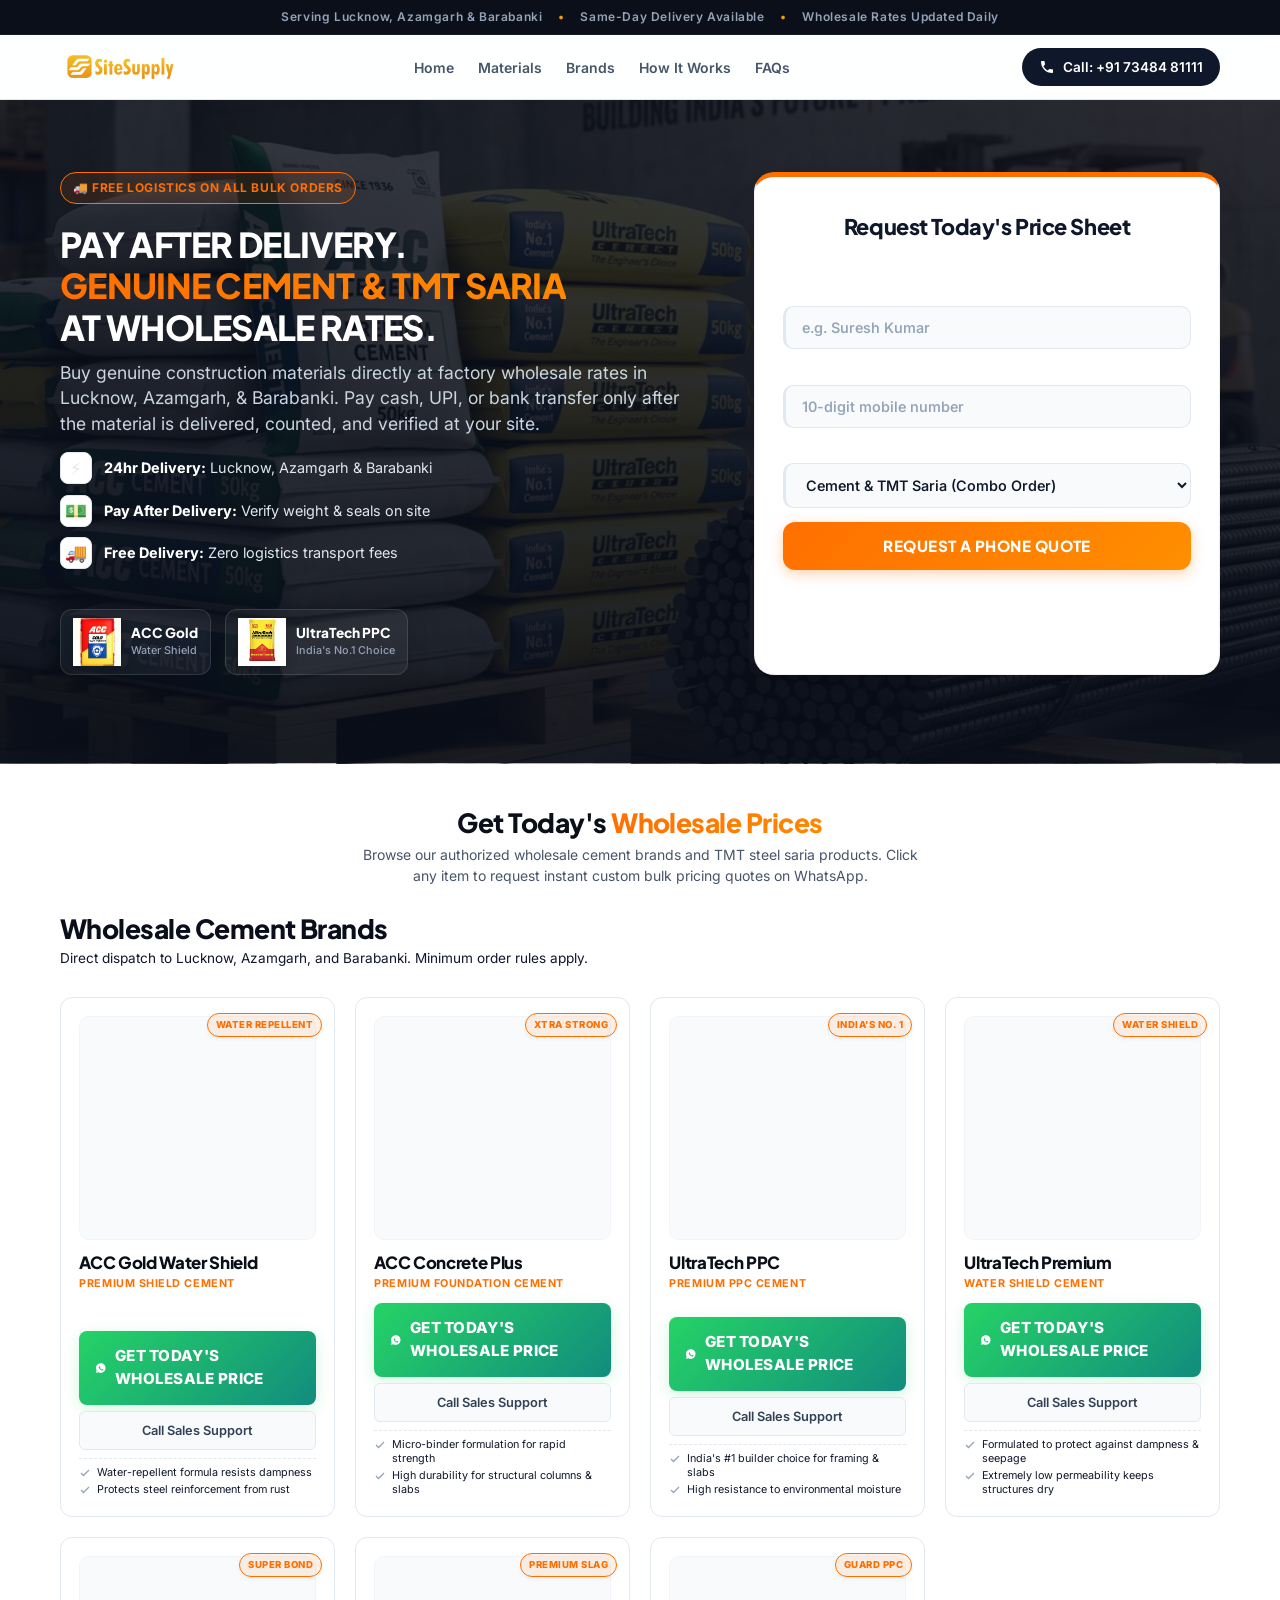
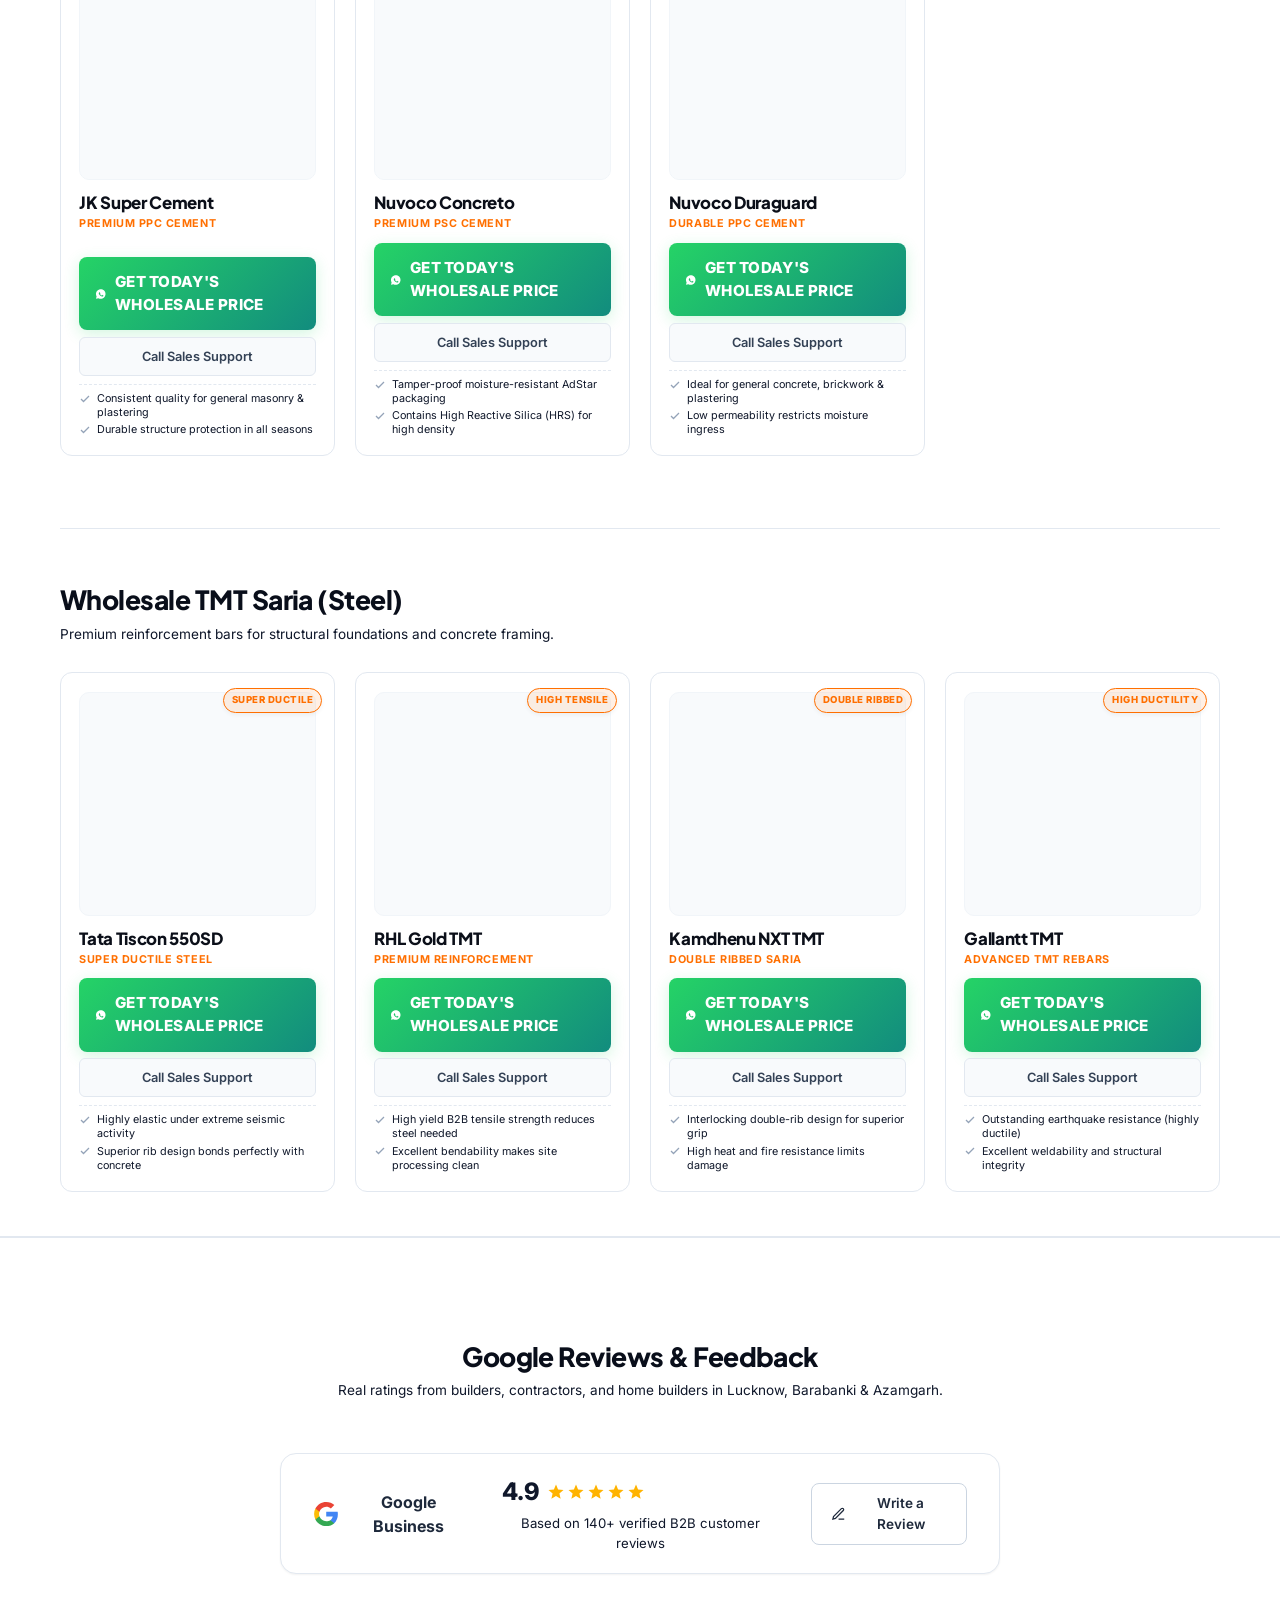
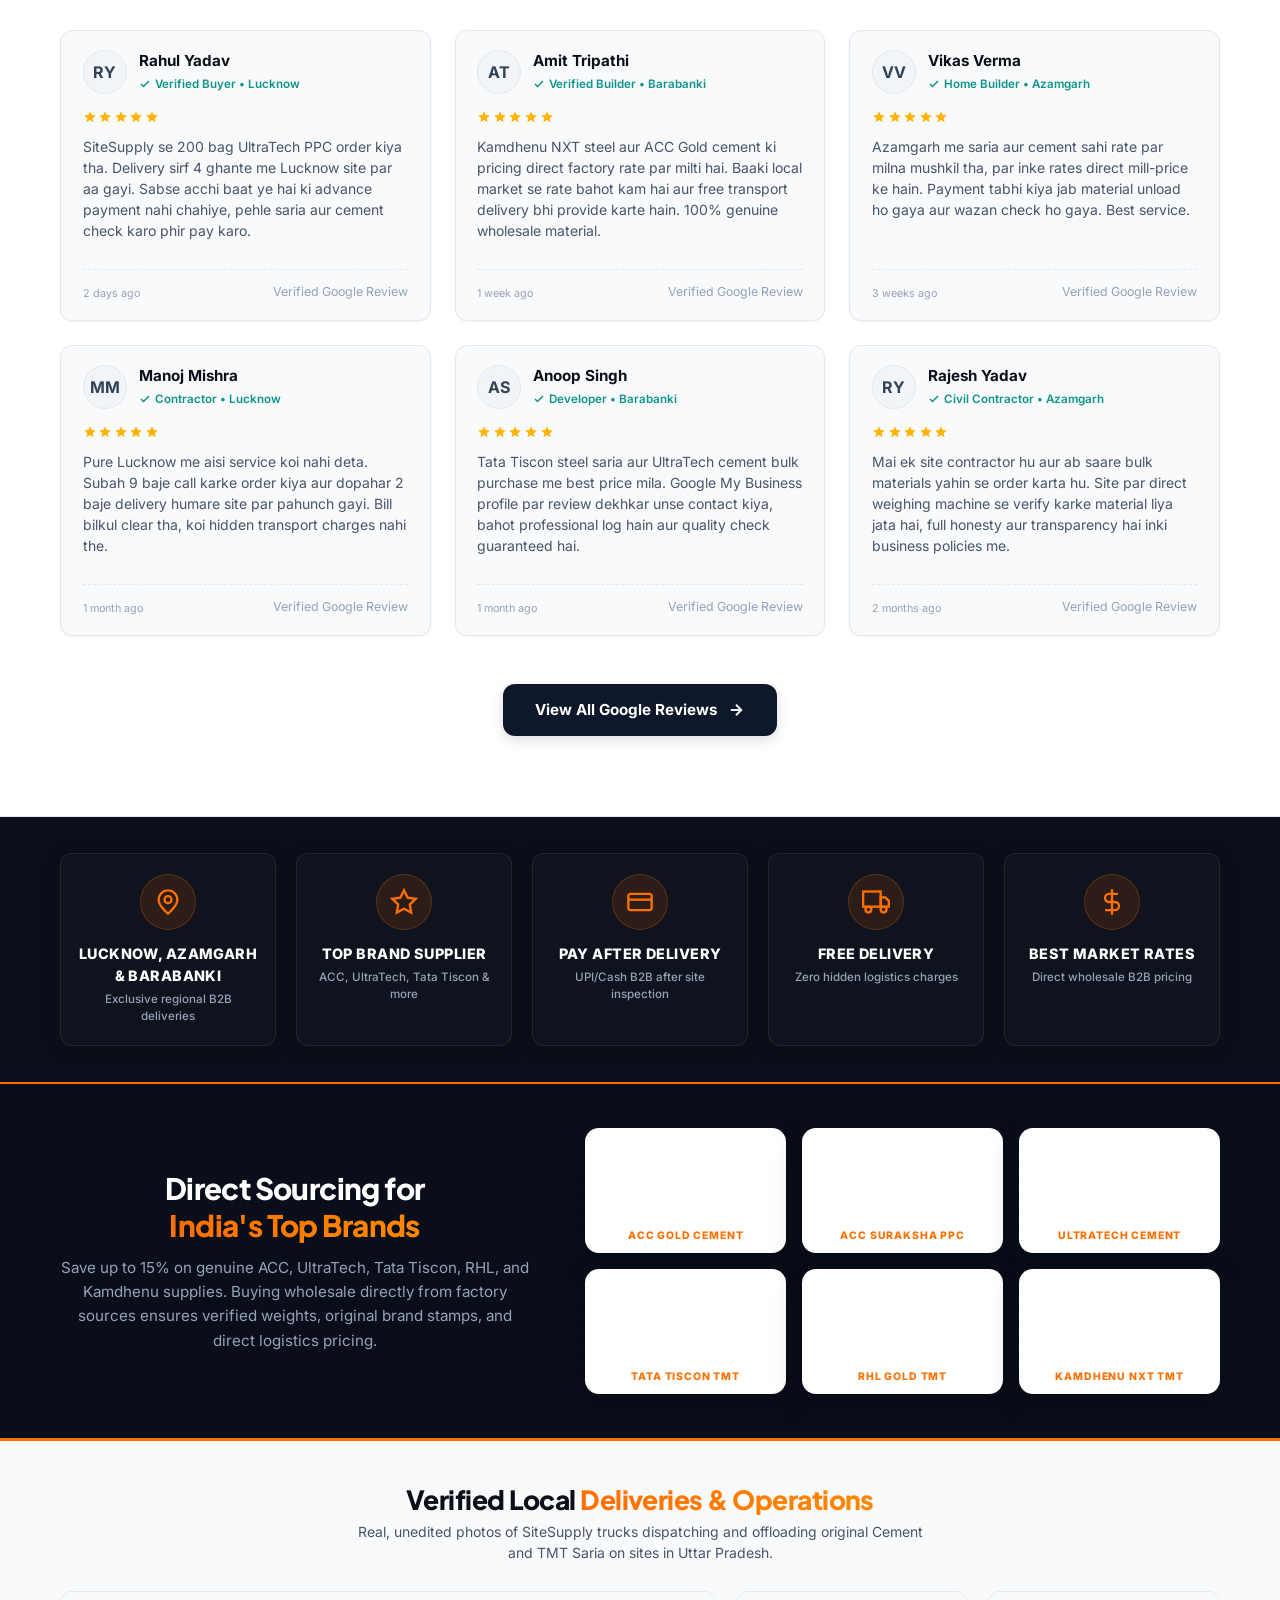
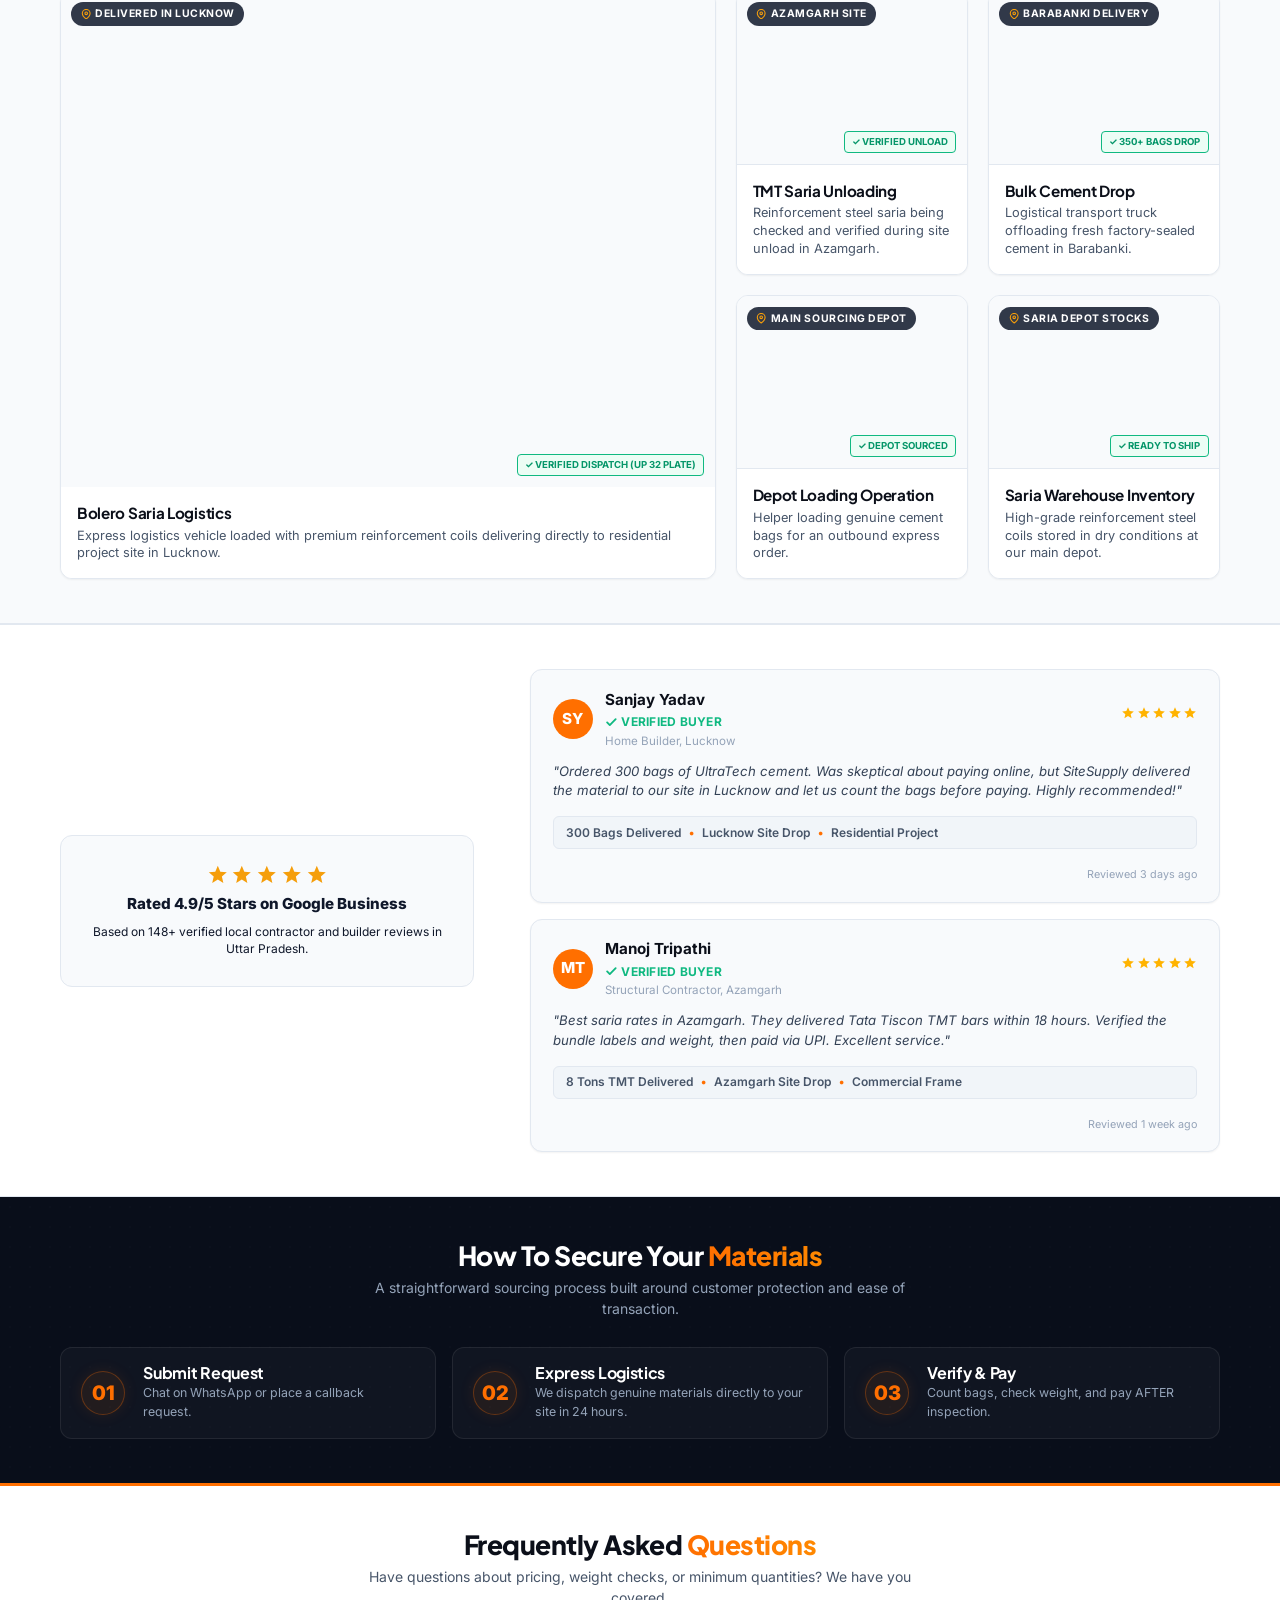
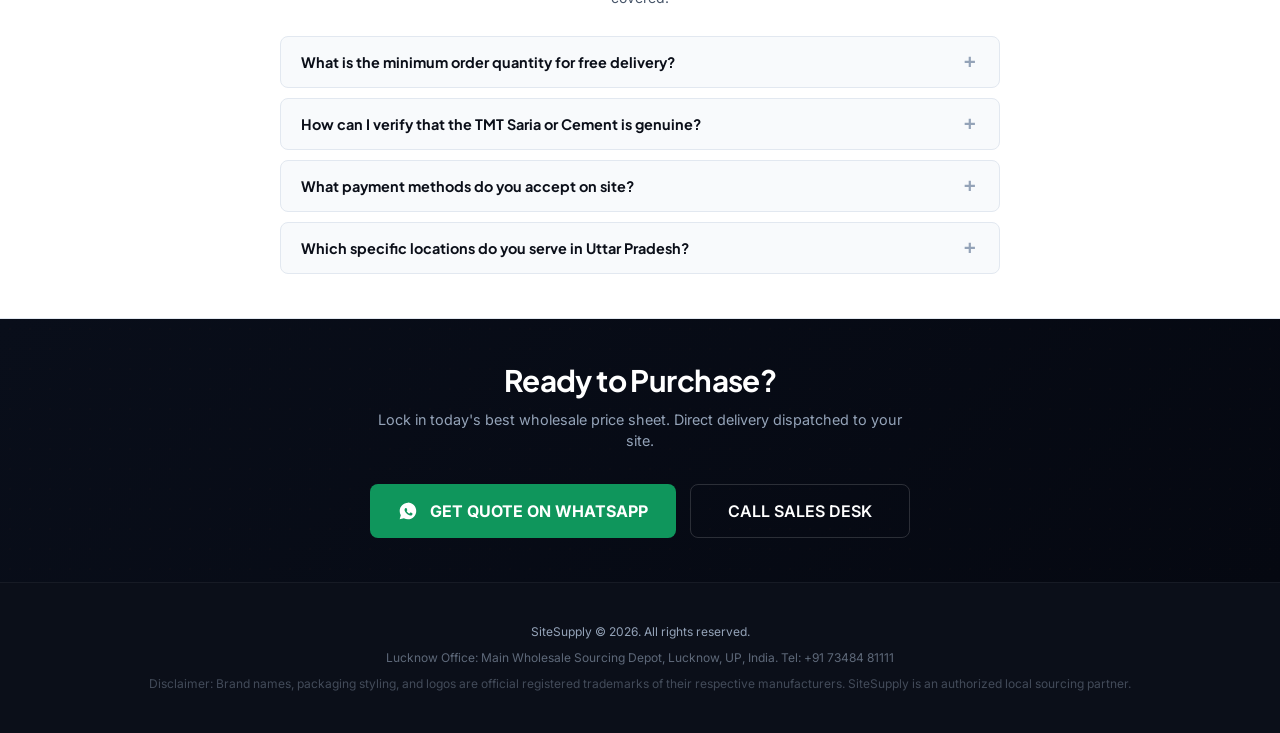
<file: supplysite-landing/index.html>
<!DOCTYPE html>
<html lang="en">
<head>
  <!-- Google Tag Manager -->
  <script>(function(w,d,s,l,i){w[l]=w[l]||[];w[l].push({'gtm.start':
  new Date().getTime(),event:'gtm.js'});var f=d.getElementsByTagName(s)[0],
  j=d.createElement(s),dl=l!='dataLayer'?'&l='+l:'';j.async=true;j.src=
  'https://www.googletagmanager.com/gtm.js?id='+i+dl;f.parentNode.insertBefore(j,f);
  })(window,document,'script','dataLayer','GTM-NKKVRSRJ');</script>
  <!-- End Google Tag Manager -->
  <meta charset="utf-8">
  <meta name="viewport" content="width=device-width, initial-scale=1, shrink-to-fit=no">
  
  <!-- Primary SEO Metadata -->
  <title>SiteSupply | Wholesale Cement & TMT Saria in Lucknow, Azamgarh & Barabanki</title>
  <meta name="description" content="Buy genuine construction materials directly at wholesale prices. Same-day free delivery in Lucknow, Azamgarh & Barabanki. Verify material weight on site and pay AFTER delivery. Contact us for bulk quotes.">
  <meta name="keywords" content="wholesale cement Lucknow, TMT saria price Barabanki, ACC cement supplier Azamgarh, Ultratech cement online, Tata Tiscon saria dealers Lucknow, building materials delivery India">
  
  <!-- OpenGraph Social Metadata -->
  <meta property="og:title" content="Wholesale Cement & TMT Saria | SiteSupply Lucknow">
  <meta property="og:description" content="Get genuine building materials at wholesale rates. Free delivery within 24 hours. Pay after delivery. Inspect weight and brand seals on site before payment.">
  <meta property="og:image" content="_images/New design for armchair (7).jpeg">
  <meta property="og:url" content="https://sale.sitesupply.in">
  <meta property="og:type" content="website">

  <!-- Voice Search & GEO Optimization Tags -->
  <meta name="geo.region" content="IN-UP">
  <meta name="geo.placename" content="Lucknow, Azamgarh, Barabanki">
  <meta name="geo.position" content="26.8467;80.9462">
  <meta name="ICBM" content="26.8467, 80.9462">

  <!-- Favicon -->
  <link rel="icon" href="_images/sitesupply-favicon.png" sizes="16x16" type="image/png">
  
  <!-- Google Fonts Preload to reduce Contentful Paint Layout Shift (CLS) -->
  <link rel="preconnect" href="https://fonts.googleapis.com">
  <link rel="preconnect" href="https://fonts.gstatic.com" crossorigin>
  <link rel="preload" href="https://fonts.googleapis.com/css2?family=Inter:wght@400;500;600;700&family=Plus+Jakarta+Sans:wght@700;800&display=swap" as="style" onload="this.onload=null;this.rel='stylesheet'">
  <noscript>
    <link href="https://fonts.googleapis.com/css2?family=Inter:wght@400;500;600;700&family=Plus+Jakarta+Sans:wght@700;800&display=swap" rel="stylesheet">
  </noscript>

  <!-- Core Page Stylesheet -->
  <link rel="stylesheet" href="index.css?v=1.2.2">

  <!-- Structured Local Business Schema for GEO & AEO Voice Search -->
  <script type="application/ld+json">
  {
    "@context": "https://schema.org",
    "@type": "LocalBusiness",
    "@id": "https://sale.sitesupply.in/#localbusiness",
    "name": "SiteSupply",
    "image": "https://sale.sitesupply.in/_images/logo.png",
    "url": "https://sale.sitesupply.in",
    "telephone": "+917348481111",
    "priceRange": "$$",
    "address": {
      "@type": "PostalAddress",
      "addressLocality": "Lucknow",
      "addressRegion": "Uttar Pradesh",
      "addressCountry": "IN"
    },
    "geo": {
      "@type": "GeoCoordinates",
      "latitude": 26.8467,
      "longitude": 80.9462
    },
    "areaServed": [
      {
        "@type": "AdministrativeArea",
        "name": "Lucknow"
      },
      {
        "@type": "AdministrativeArea",
        "name": "Azamgarh"
      },
      {
        "@type": "AdministrativeArea",
        "name": "Barabanki"
      }
    ],
    "description": "Authorized wholesale distributor of premium Cement & TMT Saria. Offering free same-day delivery and secure pay-after-delivery services in Uttar Pradesh."
  }
  </script>
</head>
<body>
  <!-- Google Tag Manager (noscript) -->
  <noscript><iframe src="https://www.googletagmanager.com/ns.html?id=GTM-NKKVRSRJ"
  height="0" width="0" style="display:none;visibility:hidden"></iframe></noscript>
  <!-- End Google Tag Manager (noscript) -->

  <!-- 1. Thin Location Trust Bar -->
  <div class="location-trust-bar">
    Serving Lucknow, Azamgarh & Barabanki <span>•</span> Same-Day Delivery Available <span>•</span> Wholesale Rates Updated Daily
  </div>

  <!-- 2. Header (Logo & Direct Phone CTA - No Distracting Navigation) -->
  <header class="site-header">
    <div class="container site-header-inner">
      <a href="#" class="header-logo" aria-label="SiteSupply Home">
        <img src="_images/logo.png" alt="SiteSupply Logo" width="200" height="50">
      </a>
      <nav class="header-nav">
        <a href="#hero" class="nav-link">Home</a>
        <a href="#materials" class="nav-link">Materials</a>
        <a href="#logos" class="nav-link">Brands</a>
        <a href="#how-it-works" class="nav-link">How It Works</a>
        <a href="#faqs" class="nav-link">FAQs</a>
      </nav>
      <a href="tel:+917348481111" class="header-cta-btn" aria-label="Call SiteSupply Sales desk">
        <svg viewBox="0 0 24 24" fill="currentColor">
          <path d="M20 15.5c-1.2 0-2.4-.2-3.6-.6-.3-.1-.7 0-1 .2l-2.2 2.2c-2.8-1.4-5.1-3.8-6.6-6.6l2.2-2.2c.3-.3.4-.7.2-1-.3-1.1-.5-2.3-.5-3.5 0-.6-.4-1-1-1H4c-.6 0-1 .4-1 1 0 9.4 7.6 17 17 17 .6 0 1-.4 1-1v-3.5c0-.6-.4-1-1-1z"/>
        </svg>
        <span>Call: +91 73484 81111</span>
      </a>
    </div>
  </header>

  <main>
    <!-- 3. Hero Section (Logistics Primary Focus & WhatsApp Conversion) -->
    <section class="hero-section" id="hero">
      <div class="container hero-grid">
        <div class="hero-content animate-fade-in-up">
          <div class="hero-badge">
            🚚 FREE LOGISTICS ON ALL BULK ORDERS
          </div>
          <h1 class="hero-headline">
            PAY AFTER DELIVERY.<br>
            <span class="text-orange-gradient">GENUINE CEMENT &amp; TMT SARIA</span><br>
            AT WHOLESALE RATES.
          </h1>
          <p class="hero-subheadline">
            Buy genuine construction materials directly at factory wholesale rates in Lucknow, Azamgarh, &amp; Barabanki. Pay cash, UPI, or bank transfer only after the material is delivered, counted, and verified at your site.
          </p>

          <!-- 3 Core USPs Clean List -->
          <ul class="hero-usps-list">
            <li>
              <span class="usp-emoji">⚡</span>
              <span><strong>24hr Delivery:</strong> Lucknow, Azamgarh &amp; Barabanki</span>
            </li>
            <li>
              <span class="usp-emoji">💵</span>
              <span><strong>Pay After Delivery:</strong> Verify weight &amp; seals on site</span>
            </li>
            <li>
              <span class="usp-emoji">🚚</span>
              <span><strong>Free Delivery:</strong> Zero logistics transport fees</span>
            </li>
          </ul>

          <!-- Compact Capsule-Style Cement Badges -->
          <div class="hero-cement-row">
            <div class="hero-cement-item">
              <img src="_images/acc gold.jpeg" alt="ACC Gold Water Shield Cement Bag" class="hero-cement-img">
              <div class="hero-cement-details">
                <span class="hero-cement-name">ACC Gold</span>
                <span class="hero-cement-sub">Water Shield</span>
              </div>
            </div>
            <div class="hero-cement-item">
              <img src="_images/ultratech_cement.jpeg" alt="UltraTech PPC Cement Bag" class="hero-cement-img">
              <div class="hero-cement-details">
                <span class="hero-cement-name">UltraTech PPC</span>
                <span class="hero-cement-sub">India's No.1 Choice</span>
              </div>
            </div>
          </div>
        </div>
        
        <!-- Right Column: Interactive Call-Back / WhatsApp Conversion Card -->
        <div class="hero-card animate-fade-in-up anim-delay-1">
          <h2 class="hero-card-title">Request Today's Price Sheet</h2>
          <p class="hero-card-subtitle">Get immediate wholesale quotes sent to your phone</p>
          

          
          <!-- Secondary Conversion Form (Calls) -->
          <form class="callback-form" id="callback-form-element" action="#" method="POST" aria-label="Quick callback request form">
            <div class="form-group">
              <label for="hero-name-input" class="form-label">Full Name</label>
              <input type="text" id="hero-name-input" class="form-input" placeholder="e.g. Suresh Kumar" required autocomplete="name">
            </div>
            
            <div class="form-group">
              <label for="hero-phone-input" class="form-label">WhatsApp Mobile Number</label>
              <input type="tel" id="hero-phone-input" class="form-input" placeholder="10-digit mobile number" pattern="[0-9]{10}" required autocomplete="tel">
            </div>
            
            <div class="form-group">
              <label for="hero-material-select" class="form-label">Material Required</label>
              <select id="hero-material-select" class="form-select">
                <option value="Cement Only">Cement Only</option>
                <option value="TMT Saria Only">TMT Saria Only</option>
                <option value="Cement & TMT Saria (Bulk)" selected>Cement & TMT Saria (Combo Order)</option>
              </select>
            </div>
            
            <button type="submit" class="btn-form-submit">REQUEST A PHONE QUOTE</button>
          </form>
        </div>
      </div>
    </section>    <!-- 7. Product Showcase Grid (Flat List) -->
    <section class="showcase-section section-padding" id="materials" aria-label="Material Catalog">
      <div class="container">
        <h2 class="section-title">Get Today's <span class="text-orange-gradient">Wholesale Prices</span></h2>
        <p class="section-subtitle">Browse our authorized wholesale cement brands and TMT steel saria products. Click any item to request instant custom bulk pricing quotes on WhatsApp.</p>
        
        <!-- Cement Brands Title -->
        <h3 class="catalog-main-title">Wholesale Cement Brands</h3>
        <p class="catalog-main-subtitle">Direct dispatch to Lucknow, Azamgarh, and Barabanki. Minimum order rules apply.</p>

        <!-- Cement Products Grid -->
        <div class="products-grid" id="cement-catalog">

          <!-- Card 1: ACC Gold -->
          <article class="product-card">
            <div class="product-card-header-bar">
              <span class="card-badge">Water Repellent</span>
            </div>
            <div class="product-image-container">
              <img src="_images/acc gold.jpeg" alt="ACC Gold Water Shield Cement" loading="lazy" width="240" height="320">
            </div>
            <div class="product-info-wrap">
              <h3 class="product-card-title">ACC Gold Water Shield</h3>
              <span class="product-card-type">Premium Shield Cement</span>
            </div>
            <div class="product-card-ctas">
              <a href="#" class="btn-card-whatsapp" data-wa-type="card" data-wa-brand="ACC Gold Water Shield" role="button">
                <svg viewBox="0 0 24 24"><path d="M12.012 2c-5.506 0-9.988 4.482-9.988 9.988 0 1.76.459 3.484 1.332 5.006l-1.354 4.954 5.074-1.332c1.472.802 3.125 1.226 4.812 1.226h.004c5.502 0 9.984-4.482 9.984-9.988 0-2.67-1.039-5.18-2.928-7.07-1.89-1.89-4.4-2.928-7.07-2.928zm5.228 14.108c-.227.636-1.127 1.173-1.558 1.25-.432.078-.854.12-2.738-.616-2.408-.942-3.95-3.385-4.07-3.546-.12-.16-.97-1.282-.97-2.448 0-1.166.61-1.74.828-1.97.218-.23.477-.287.636-.287.16 0 .32.002.457.008.143.006.335-.054.522.395.193.463.66 1.61.716 1.722.057.112.093.243.02.39-.074.15-.11.242-.224.372-.113.13-.238.293-.34.394-.112.112-.23.235-.098.463.13.227.584.965 1.255 1.56.865.772 1.595 1.01 1.823 1.124.227.112.36.095.495-.055.136-.15.59-.686.748-.92.158-.235.318-.195.534-.113.218.083 1.382.653 1.62.772.238.118.396.177.454.275.058.098.058.567-.17 1.203z"/></svg>
                <span>GET TODAY'S WHOLESALE PRICE</span>
              </a>
              <a href="tel:+917348481111" class="btn-card-call">Call Sales Support</a>
            </div>
            <ul class="product-card-features">
              <li>
                <svg fill="none" stroke="currentColor" stroke-width="2.5" viewBox="0 0 24 24" aria-hidden="true"><polyline points="20 6 9 17 4 12"></polyline></svg>
                <span>Water-repellent formula resists dampness</span>
              </li>
              <li>
                <svg fill="none" stroke="currentColor" stroke-width="2.5" viewBox="0 0 24 24" aria-hidden="true"><polyline points="20 6 9 17 4 12"></polyline></svg>
                <span>Protects steel reinforcement from rust</span>
              </li>
            </ul>
          </article>



          <!-- Card 3: ACC Concrete Plus -->
          <article class="product-card">
            <div class="product-card-header-bar">
              <span class="card-badge">Xtra Strong</span>
            </div>
            <div class="product-image-container">
              <img src="_images/acc_concrete_plus.png" alt="ACC Concrete Plus Cement" loading="lazy" width="240" height="320">
            </div>
            <div class="product-info-wrap">
              <h3 class="product-card-title">ACC Concrete Plus</h3>
              <span class="product-card-type">Premium Foundation Cement</span>
            </div>
            <div class="product-card-ctas">
              <a href="#" class="btn-card-whatsapp" data-wa-type="card" data-wa-brand="ACC Concrete Plus" role="button">
                <svg viewBox="0 0 24 24"><path d="M12.012 2c-5.506 0-9.988 4.482-9.988 9.988 0 1.76.459 3.484 1.332 5.006l-1.354 4.954 5.074-1.332c1.472.802 3.125 1.226 4.812 1.226h.004c5.502 0 9.984-4.482 9.984-9.988 0-2.67-1.039-5.18-2.928-7.07-1.89-1.89-4.4-2.928-7.07-2.928zm5.228 14.108c-.227.636-1.127 1.173-1.558 1.25-.432.078-.854.12-2.738-.616-2.408-.942-3.95-3.385-4.07-3.546-.12-.16-.97-1.282-.97-2.448 0-1.166.61-1.74.828-1.97.218-.23.477-.287.636-.287.16 0 .32.002.457.008.143.006.335-.054.522.395.193.463.66 1.61.716 1.722.057.112.093.243.02.39-.074.15-.11.242-.224.372-.113.13-.238.293-.34.394-.112.112-.23.235-.098.463.13.227.584.965 1.255 1.56.865.772 1.595 1.01 1.823 1.124.227.112.36.095.495-.055.136-.15.59-.686.748-.92.158-.235.318-.195.534-.113.218.083 1.382.653 1.62.772.238.118.396.177.454.275.058.098.058.567-.17 1.203z"/></svg>
                <span>GET TODAY'S WHOLESALE PRICE</span>
              </a>
              <a href="tel:+917348481111" class="btn-card-call">Call Sales Support</a>
            </div>
            <ul class="product-card-features">
              <li>
                <svg fill="none" stroke="currentColor" stroke-width="2.5" viewBox="0 0 24 24" aria-hidden="true"><polyline points="20 6 9 17 4 12"></polyline></svg>
                <span>Micro-binder formulation for rapid strength</span>
              </li>
              <li>
                <svg fill="none" stroke="currentColor" stroke-width="2.5" viewBox="0 0 24 24" aria-hidden="true"><polyline points="20 6 9 17 4 12"></polyline></svg>
                <span>High durability for structural columns & slabs</span>
              </li>
            </ul>
          </article>

          <!-- Card 4: UltraTech PPC -->
          <article class="product-card">
            <div class="product-card-header-bar">
              <span class="card-badge">India's No. 1</span>
            </div>
            <div class="product-image-container">
              <img src="_images/ultratech_cement.jpeg" alt="UltraTech PPC Cement" loading="lazy" width="240" height="320">
            </div>
            <div class="product-info-wrap">
              <h3 class="product-card-title">UltraTech PPC</h3>
              <span class="product-card-type">Premium PPC Cement</span>
            </div>
            <div class="product-card-ctas">
              <a href="#" class="btn-card-whatsapp" data-wa-type="card" data-wa-brand="UltraTech PPC" role="button">
                <svg viewBox="0 0 24 24"><path d="M12.012 2c-5.506 0-9.988 4.482-9.988 9.988 0 1.76.459 3.484 1.332 5.006l-1.354 4.954 5.074-1.332c1.472.802 3.125 1.226 4.812 1.226h.004c5.502 0 9.984-4.482 9.984-9.988 0-2.67-1.039-5.18-2.928-7.07-1.89-1.89-4.4-2.928-7.07-2.928zm5.228 14.108c-.227.636-1.127 1.173-1.558 1.25-.432.078-.854.12-2.738-.616-2.408-.942-3.95-3.385-4.07-3.546-.12-.16-.97-1.282-.97-2.448 0-1.166.61-1.74.828-1.97.218-.23.477-.287.636-.287.16 0 .32.002.457.008.143.006.335-.054.522.395.193.463.66 1.61.716 1.722.057.112.093.243.02.39-.074.15-.11.242-.224.372-.113.13-.238.293-.34.394-.112.112-.23.235-.098.463.13.227.584.965 1.255 1.56.865.772 1.595 1.01 1.823 1.124.227.112.36.095.495-.055.136-.15.59-.686.748-.92.158-.235.318-.195.534-.113.218.083 1.382.653 1.62.772.238.118.396.177.454.275.058.098.058.567-.17 1.203z"/></svg>
                <span>GET TODAY'S WHOLESALE PRICE</span>
              </a>
              <a href="tel:+917348481111" class="btn-card-call">Call Sales Support</a>
            </div>
            <ul class="product-card-features">
              <li>
                <svg fill="none" stroke="currentColor" stroke-width="2.5" viewBox="0 0 24 24" aria-hidden="true"><polyline points="20 6 9 17 4 12"></polyline></svg>
                <span>India's #1 builder choice for framing & slabs</span>
              </li>
              <li>
                <svg fill="none" stroke="currentColor" stroke-width="2.5" viewBox="0 0 24 24" aria-hidden="true"><polyline points="20 6 9 17 4 12"></polyline></svg>
                <span>High resistance to environmental moisture</span>
              </li>
            </ul>
          </article>

          <!-- Card 5: UltraTech Premium -->
          <article class="product-card">
            <div class="product-card-header-bar">
              <span class="card-badge">Water Shield</span>
            </div>
            <div class="product-image-container">
              <img src="_images/ultratech_premium.jpeg" alt="UltraTech Premium Cement" loading="lazy" width="240" height="320">
            </div>
            <div class="product-info-wrap">
              <h3 class="product-card-title">UltraTech Premium</h3>
              <span class="product-card-type">Water Shield Cement</span>
            </div>
            <div class="product-card-ctas">
              <a href="#" class="btn-card-whatsapp" data-wa-type="card" data-wa-brand="UltraTech Premium" role="button">
                <svg viewBox="0 0 24 24"><path d="M12.012 2c-5.506 0-9.988 4.482-9.988 9.988 0 1.76.459 3.484 1.332 5.006l-1.354 4.954 5.074-1.332c1.472.802 3.125 1.226 4.812 1.226h.004c5.502 0 9.984-4.482 9.984-9.988 0-2.67-1.039-5.18-2.928-7.07-1.89-1.89-4.4-2.928-7.07-2.928zm5.228 14.108c-.227.636-1.127 1.173-1.558 1.25-.432.078-.854.12-2.738-.616-2.408-.942-3.95-3.385-4.07-3.546-.12-.16-.97-1.282-.97-2.448 0-1.166.61-1.74.828-1.97.218-.23.477-.287.636-.287.16 0 .32.002.457.008.143.006.335-.054.522.395.193.463.66 1.61.716 1.722.057.112.093.243.02.39-.074.15-.11.242-.224.372-.113.13-.238.293-.34.394-.112.112-.23.235-.098.463.13.227.584.965 1.255 1.56.865.772 1.595 1.01 1.823 1.124.227.112.36.095.495-.055.136-.15.59-.686.748-.92.158-.235.318-.195.534-.113.218.083 1.382.653 1.62.772.238.118.396.177.454.275.058.098.058.567-.17 1.203z"/></svg>
                <span>GET TODAY'S WHOLESALE PRICE</span>
              </a>
              <a href="tel:+917348481111" class="btn-card-call">Call Sales Support</a>
            </div>
            <ul class="product-card-features">
              <li>
                <svg fill="none" stroke="currentColor" stroke-width="2.5" viewBox="0 0 24 24" aria-hidden="true"><polyline points="20 6 9 17 4 12"></polyline></svg>
                <span>Formulated to protect against dampness & seepage</span>
              </li>
              <li>
                <svg fill="none" stroke="currentColor" stroke-width="2.5" viewBox="0 0 24 24" aria-hidden="true"><polyline points="20 6 9 17 4 12"></polyline></svg>
                <span>Extremely low permeability keeps structures dry</span>
              </li>
            </ul>
          </article>

          <!-- Card 6: JK Super Cement -->
          <article class="product-card">
            <div class="product-card-header-bar">
              <span class="card-badge">Super Bond</span>
            </div>
            <div class="product-image-container">
              <img src="_images/jk_super.png" alt="JK Super Cement" loading="lazy" width="240" height="320">
            </div>
            <div class="product-info-wrap">
              <h3 class="product-card-title">JK Super Cement</h3>
              <span class="product-card-type">Premium PPC Cement</span>
            </div>
            <div class="product-card-ctas">
              <a href="#" class="btn-card-whatsapp" data-wa-type="card" data-wa-brand="JK Super Cement" role="button">
                <svg viewBox="0 0 24 24"><path d="M12.012 2c-5.506 0-9.988 4.482-9.988 9.988 0 1.76.459 3.484 1.332 5.006l-1.354 4.954 5.074-1.332c1.472.802 3.125 1.226 4.812 1.226h.004c5.502 0 9.984-4.482 9.984-9.988 0-2.67-1.039-5.18-2.928-7.07-1.89-1.89-4.4-2.928-7.07-2.928zm5.228 14.108c-.227.636-1.127 1.173-1.558 1.25-.432.078-.854.12-2.738-.616-2.408-.942-3.95-3.385-4.07-3.546-.12-.16-.97-1.282-.97-2.448 0-1.166.61-1.74.828-1.97.218-.23.477-.287.636-.287.16 0 .32.002.457.008.143.006.335-.054.522.395.193.463.66 1.61.716 1.722.057.112.093.243.02.39-.074.15-.11.242-.224.372-.113.13-.238.293-.34.394-.112.112-.23.235-.098.463.13.227.584.965 1.255 1.56.865.772 1.595 1.01 1.823 1.124.227.112.36.095.495-.055.136-.15.59-.686.748-.92.158-.235.318-.195.534-.113.218.083 1.382.653 1.62.772.238.118.396.177.454.275.058.098.058.567-.17 1.203z"/></svg>
                <span>GET TODAY'S WHOLESALE PRICE</span>
              </a>
              <a href="tel:+917348481111" class="btn-card-call">Call Sales Support</a>
            </div>
            <ul class="product-card-features">
              <li>
                <svg fill="none" stroke="currentColor" stroke-width="2.5" viewBox="0 0 24 24" aria-hidden="true"><polyline points="20 6 9 17 4 12"></polyline></svg>
                <span>Consistent quality for general masonry & plastering</span>
              </li>
              <li>
                <svg fill="none" stroke="currentColor" stroke-width="2.5" viewBox="0 0 24 24" aria-hidden="true"><polyline points="20 6 9 17 4 12"></polyline></svg>
                <span>Durable structure protection in all seasons</span>
              </li>
            </ul>
          </article>



          <!-- Card 11: Nuvoco Concreto -->
          <article class="product-card">
            <div class="product-card-header-bar">
              <span class="card-badge">Premium Slag</span>
            </div>
            <div class="product-image-container">
              <img src="_images/nuvoco_concreto.png" alt="Nuvoco Concreto Cement" loading="lazy" width="240" height="320">
            </div>
            <div class="product-info-wrap">
              <h3 class="product-card-title">Nuvoco Concreto</h3>
              <span class="product-card-type">Premium PSC Cement</span>
            </div>
            <div class="product-card-ctas">
              <a href="#" class="btn-card-whatsapp" data-wa-type="card" data-wa-brand="Nuvoco Concreto" role="button">
                <svg viewBox="0 0 24 24"><path d="M12.012 2c-5.506 0-9.988 4.482-9.988 9.988 0 1.76.459 3.484 1.332 5.006l-1.354 4.954 5.074-1.332c1.472.802 3.125 1.226 4.812 1.226h.004c5.502 0 9.984-4.482 9.984-9.988 0-2.67-1.039-5.18-2.928-7.07-1.89-1.89-4.4-2.928-7.07-2.928zm5.228 14.108c-.227.636-1.127 1.173-1.558 1.25-.432.078-.854.12-2.738-.616-2.408-.942-3.95-3.385-4.07-3.546-.12-.16-.97-1.282-.97-2.448 0-1.166.61-1.74.828-1.97.218-.23.477-.287.636-.287.16 0 .32.002.457.008.143.006.335-.054.522.395.193.463.66 1.61.716 1.722.057.112.093.243.02.39-.074.15-.11.242-.224.372-.113.13-.238.293-.34.394-.112.112-.23.235-.098.463.13.227.584.965 1.255 1.56.865.772 1.595 1.01 1.823 1.124.227.112.36.095.495-.055.136-.15.59-.686.748-.92.158-.235.318-.195.534-.113.218.083 1.382.653 1.62.772.238.118.396.177.454.275.058.098.058.567-.17 1.203z"/></svg>
                <span>GET TODAY'S WHOLESALE PRICE</span>
              </a>
              <a href="tel:+917348481111" class="btn-card-call">Call Sales Support</a>
            </div>
            <ul class="product-card-features">
              <li>
                <svg fill="none" stroke="currentColor" stroke-width="2.5" viewBox="0 0 24 24" aria-hidden="true"><polyline points="20 6 9 17 4 12"></polyline></svg>
                <span>Tamper-proof moisture-resistant AdStar packaging</span>
              </li>
              <li>
                <svg fill="none" stroke="currentColor" stroke-width="2.5" viewBox="0 0 24 24" aria-hidden="true"><polyline points="20 6 9 17 4 12"></polyline></svg>
                <span>Contains High Reactive Silica (HRS) for high density</span>
              </li>
            </ul>
          </article>

          <!-- Card 12: Nuvoco Duraguard -->
          <article class="product-card">
            <div class="product-card-header-bar">
              <span class="card-badge">Guard PPC</span>
            </div>
            <div class="product-image-container">
              <img src="_images/nuvoco_concreto.png" alt="Nuvoco Duraguard Cement" loading="lazy" width="240" height="320">
            </div>
            <div class="product-info-wrap">
              <h3 class="product-card-title">Nuvoco Duraguard</h3>
              <span class="product-card-type">Durable PPC Cement</span>
            </div>
            <div class="product-card-ctas">
              <a href="#" class="btn-card-whatsapp" data-wa-type="card" data-wa-brand="Nuvoco Duraguard" role="button">
                <svg viewBox="0 0 24 24"><path d="M12.012 2c-5.506 0-9.988 4.482-9.988 9.988 0 1.76.459 3.484 1.332 5.006l-1.354 4.954 5.074-1.332c1.472.802 3.125 1.226 4.812 1.226h.004c5.502 0 9.984-4.482 9.984-9.988 0-2.67-1.039-5.18-2.928-7.07-1.89-1.89-4.4-2.928-7.07-2.928zm5.228 14.108c-.227.636-1.127 1.173-1.558 1.25-.432.078-.854.12-2.738-.616-2.408-.942-3.95-3.385-4.07-3.546-.12-.16-.97-1.282-.97-2.448 0-1.166.61-1.74.828-1.97.218-.23.477-.287.636-.287.16 0 .32.002.457.008.143.006.335-.054.522.395.193.463.66 1.61.716 1.722.057.112.093.243.02.39-.074.15-.11.242-.224.372-.113.13-.238.293-.34.394-.112.112-.23.235-.098.463.13.227.584.965 1.255 1.56.865.772 1.595 1.01 1.823 1.124.227.112.36.095.495-.055.136-.15.59-.686.748-.92.158-.235.318-.195.534-.113.218.083 1.382.653 1.62.772.238.118.396.177.454.275.058.098.058.567-.17 1.203z"/></svg>
                <span>GET TODAY'S WHOLESALE PRICE</span>
              </a>
              <a href="tel:+917348481111" class="btn-card-call">Call Sales Support</a>
            </div>
            <ul class="product-card-features">
              <li>
                <svg fill="none" stroke="currentColor" stroke-width="2.5" viewBox="0 0 24 24" aria-hidden="true"><polyline points="20 6 9 17 4 12"></polyline></svg>
                <span>Ideal for general concrete, brickwork &amp; plastering</span>
              </li>
              <li>
                <svg fill="none" stroke="currentColor" stroke-width="2.5" viewBox="0 0 24 24" aria-hidden="true"><polyline points="20 6 9 17 4 12"></polyline></svg>
                <span>Low permeability restricts moisture ingress</span>
              </li>
            </ul>
          </article>



        </div>

        <!-- Section Separator: Steel Catalog -->
        <h3 class="catalog-main-title" style="margin-top: 4.5rem; margin-bottom: 0.5rem; border-top: 1px solid var(--color-slate-200); padding-top: 3.5rem;">Wholesale TMT Saria (Steel)</h3>
        <p class="catalog-main-subtitle">Premium reinforcement bars for structural foundations and concrete framing.</p>

        <div class="products-grid" id="steel-catalog">
          <!-- Card 1: Tata Tiscon -->
          <article class="product-card">
            <div class="product-card-header-bar">
              <span class="card-badge">Super Ductile</span>
            </div>
            
            <div class="product-image-container">
              <img src="_images/tata_tiscon.jpeg" alt="Tata Tiscon 550SD Saria" loading="lazy" width="240" height="320">
            </div>

            <div class="product-info-wrap">
              <h3 class="product-card-title">Tata Tiscon 550SD</h3>
              <span class="product-card-type">Super Ductile Steel</span>
            </div>

            <div class="product-card-ctas">
              <a href="#" class="btn-card-whatsapp" data-wa-type="card" data-wa-brand="Tata Tiscon 550SD Steel" role="button">
                <svg viewBox="0 0 24 24"><path d="M12.012 2c-5.506 0-9.988 4.482-9.988 9.988 0 1.76.459 3.484 1.332 5.006l-1.354 4.954 5.074-1.332c1.472.802 3.125 1.226 4.812 1.226h.004c5.502 0 9.984-4.482 9.984-9.988 0-2.67-1.039-5.18-2.928-7.07-1.89-1.89-4.4-2.928-7.07-2.928zm5.228 14.108c-.227.636-1.127 1.173-1.558 1.25-.432.078-.854.12-2.738-.616-2.408-.942-3.95-3.385-4.07-3.546-.12-.16-.97-1.282-.97-2.448 0-1.166.61-1.74.828-1.97.218-.23.477-.287.636-.287.16 0 .32.002.457.008.143.006.335-.054.522.395.193.463.66 1.61.716 1.722.057.112.093.243.02.39-.074.15-.11.242-.224.372-.113.13-.238.293-.34.394-.112.112-.23.235-.098.463.13.227.584.965 1.255 1.56.865.772 1.595 1.01 1.823 1.124.227.112.36.095.495-.055.136-.15.59-.686.748-.92.158-.235.318-.195.534-.113.218.083 1.382.653 1.62.772.238.118.396.177.454.275.058.098.058.567-.17 1.203z"/></svg>
                <span>GET TODAY'S WHOLESALE PRICE</span>
              </a>
              <a href="tel:+917348481111" class="btn-card-call">Call Sales Support</a>
            </div>

            <ul class="product-card-features">
              <li>
                <svg fill="none" stroke="currentColor" stroke-width="2.5" viewBox="0 0 24 24" aria-hidden="true"><polyline points="20 6 9 17 4 12"></polyline></svg>
                <span>Highly elastic under extreme seismic activity</span>
              </li>
              <li>
                <svg fill="none" stroke="currentColor" stroke-width="2.5" viewBox="0 0 24 24" aria-hidden="true"><polyline points="20 6 9 17 4 12"></polyline></svg>
                <span>Superior rib design bonds perfectly with concrete</span>
              </li>
            </ul>
          </article>

          <!-- Card 2: RHL Gold -->
          <article class="product-card">
            <div class="product-card-header-bar">
              <span class="card-badge">High Tensile</span>
            </div>
            
            <div class="product-image-container">
              <img src="_images/steel.jpeg" alt="RHL Gold TMT Steel" loading="lazy" width="240" height="320">
            </div>

            <div class="product-info-wrap">
              <h3 class="product-card-title">RHL Gold TMT</h3>
              <span class="product-card-type">Premium Reinforcement</span>
            </div>

            <div class="product-card-ctas">
              <a href="#" class="btn-card-whatsapp" data-wa-type="card" data-wa-brand="RHL Gold TMT Steel" role="button">
                <svg viewBox="0 0 24 24"><path d="M12.012 2c-5.506 0-9.988 4.482-9.988 9.988 0 1.76.459 3.484 1.332 5.006l-1.354 4.954 5.074-1.332c1.472.802 3.125 1.226 4.812 1.226h.004c5.502 0 9.984-4.482 9.984-9.988 0-2.67-1.039-5.18-2.928-7.07-1.89-1.89-4.4-2.928-7.07-2.928zm5.228 14.108c-.227.636-1.127 1.173-1.558 1.25-.432.078-.854.12-2.738-.616-2.408-.942-3.95-3.385-4.07-3.546-.12-.16-.97-1.282-.97-2.448 0-1.166.61-1.74.828-1.97.218-.23.477-.287.636-.287.16 0 .32.002.457.008.143.006.335-.054.522.395.193.463.66 1.61.716 1.722.057.112.093.243.02.39-.074.15-.11.242-.224.372-.113.13-.238.293-.34.394-.112.112-.23.235-.098.463.13.227.584.965 1.255 1.56.865.772 1.595 1.01 1.823 1.124.227.112.36.095.495-.055.136-.15.59-.686.748-.92.158-.235.318-.195.534-.113.218.083 1.382.653 1.62.772.238.118.396.177.454.275.058.098.058.567-.17 1.203z"/></svg>
                <span>GET TODAY'S WHOLESALE PRICE</span>
              </a>
              <a href="tel:+917348481111" class="btn-card-call">Call Sales Support</a>
            </div>

            <ul class="product-card-features">
              <li>
                <svg fill="none" stroke="currentColor" stroke-width="2.5" viewBox="0 0 24 24" aria-hidden="true"><polyline points="20 6 9 17 4 12"></polyline></svg>
                <span>High yield B2B tensile strength reduces steel needed</span>
              </li>
              <li>
                <svg fill="none" stroke="currentColor" stroke-width="2.5" viewBox="0 0 24 24" aria-hidden="true"><polyline points="20 6 9 17 4 12"></polyline></svg>
                <span>Excellent bendability makes site processing clean</span>
              </li>
            </ul>
          </article>

          <!-- Card 3: Kamdhenu -->
          <article class="product-card">
            <div class="product-card-header-bar">
              <span class="card-badge">Double Ribbed</span>
            </div>
            
            <div class="product-image-container">
              <img src="_images/steel.jpeg" alt="Kamdhenu NXT TMT Steel" loading="lazy" width="240" height="320">
            </div>

            <div class="product-info-wrap">
              <h3 class="product-card-title">Kamdhenu NXT TMT</h3>
              <span class="product-card-type">Double Ribbed Saria</span>
            </div>

            <div class="product-card-ctas">
              <a href="#" class="btn-card-whatsapp" data-wa-type="card" data-wa-brand="Kamdhenu NXT TMT Steel" role="button">
                <svg viewBox="0 0 24 24"><path d="M12.012 2c-5.506 0-9.988 4.482-9.988 9.988 0 1.76.459 3.484 1.332 5.006l-1.354 4.954 5.074-1.332c1.472.802 3.125 1.226 4.812 1.226h.004c5.502 0 9.984-4.482 9.984-9.988 0-2.67-1.039-5.18-2.928-7.07-1.89-1.89-4.4-2.928-7.07-2.928zm5.228 14.108c-.227.636-1.127 1.173-1.558 1.25-.432.078-.854.12-2.738-.616-2.408-.942-3.95-3.385-4.07-3.546-.12-.16-.97-1.282-.97-2.448 0-1.166.61-1.74.828-1.97.218-.23.477-.287.636-.287.16 0 .32.002.457.008.143.006.335-.054.522.395.193.463.66 1.61.716 1.722.057.112.093.243.02.39-.074.15-.11.242-.224.372-.113.13-.238.293-.34.394-.112.112-.23.235-.098.463.13.227.584.965 1.255 1.56.865.772 1.595 1.01 1.823 1.124.227.112.36.095.495-.055.136-.15.59-.686.748-.92.158-.235.318-.195.534-.113.218.083 1.382.653 1.62.772.238.118.396.177.454.275.058.098.058.567-.17 1.203z"/></svg>
                <span>GET TODAY'S WHOLESALE PRICE</span>
              </a>
              <a href="tel:+917348481111" class="btn-card-call">Call Sales Support</a>
            </div>

            <ul class="product-card-features">
              <li>
                <svg fill="none" stroke="currentColor" stroke-width="2.5" viewBox="0 0 24 24" aria-hidden="true"><polyline points="20 6 9 17 4 12"></polyline></svg>
                <span>Interlocking double-rib design for superior grip</span>
              </li>
              <li>
                <svg fill="none" stroke="currentColor" stroke-width="2.5" viewBox="0 0 24 24" aria-hidden="true"><polyline points="20 6 9 17 4 12"></polyline></svg>
                <span>High heat and fire resistance limits damage</span>
              </li>
            </ul>
          </article>

          <!-- Card 4: Gallantt TMT -->
          <article class="product-card">
            <div class="product-card-header-bar">
              <span class="card-badge">High Ductility</span>
            </div>
            
            <div class="product-image-container">
              <img src="_images/steel.jpeg" alt="Gallantt Advanced TMT Steel" loading="lazy" width="240" height="320">
            </div>

            <div class="product-info-wrap">
              <h3 class="product-card-title">Gallantt TMT</h3>
              <span class="product-card-type">Advanced TMT Rebars</span>
            </div>

            <div class="product-card-ctas">
              <a href="#" class="btn-card-whatsapp" data-wa-type="card" data-wa-brand="Gallantt TMT Steel" role="button">
                <svg viewBox="0 0 24 24"><path d="M12.012 2c-5.506 0-9.988 4.482-9.988 9.988 0 1.76.459 3.484 1.332 5.006l-1.354 4.954 5.074-1.332c1.472.802 3.125 1.226 4.812 1.226h.004c5.502 0 9.984-4.482 9.984-9.988 0-2.67-1.039-5.18-2.928-7.07-1.89-1.89-4.4-2.928-7.07-2.928zm5.228 14.108c-.227.636-1.127 1.173-1.558 1.25-.432.078-.854.12-2.738-.616-2.408-.942-3.95-3.385-4.07-3.546-.12-.16-.97-1.282-.97-2.448 0-1.166.61-1.74.828-1.97.218-.23.477-.287.636-.287.16 0 .32.002.457.008.143.006.335-.054.522.395.193.463.66 1.61.716 1.722.057.112.093.243.02.39-.074.15-.11.242-.224.372-.113.13-.238.293-.34.394-.112.112-.23.235-.098.463.13.227.584.965 1.255 1.56.865.772 1.595 1.01 1.823 1.124.227.112.36.095.495-.055.136-.15.59-.686.748-.92.158-.235.318-.195.534-.113.218.083 1.382.653 1.62.772.238.118.396.177.454.275.058.098.058.567-.17 1.203z"/></svg>
                <span>GET TODAY'S WHOLESALE PRICE</span>
              </a>
              <a href="tel:+917348481111" class="btn-card-call">Call Sales Support</a>
            </div>

            <ul class="product-card-features">
              <li>
                <svg fill="none" stroke="currentColor" stroke-width="2.5" viewBox="0 0 24 24" aria-hidden="true"><polyline points="20 6 9 17 4 12"></polyline></svg>
                <span>Outstanding earthquake resistance (highly ductile)</span>
              </li>
              <li>
                <svg fill="none" stroke="currentColor" stroke-width="2.5" viewBox="0 0 24 24" aria-hidden="true"><polyline points="20 6 9 17 4 12"></polyline></svg>
                <span>Excellent weldability and structural integrity</span>
              </li>
            </ul>
          </article>
        </div>
      </div>
    </section>

    <!-- 4. Google Reviews & Customer Feedback Section -->
    <section class="reviews-section" id="customer-reviews">
      <div class="container">
        <div class="reviews-header">
          <h2 class="catalog-main-title" style="margin-bottom: 0.5rem;">Google Reviews &amp; Feedback</h2>
          <p class="catalog-main-subtitle">Real ratings from builders, contractors, and home builders in Lucknow, Barabanki &amp; Azamgarh.</p>
          
          <div class="gmb-summary-card">
            <div class="gmb-logo-container">
              <!-- Inline Google Logo SVG -->
              <svg class="gmb-logo-img" viewBox="0 0 24 24" width="28" height="28" style="display: block;">
                <path fill="#4285F4" d="M22.56 12.25c0-.78-.07-1.53-.2-2.25H12v4.26h5.92c-.26 1.37-1.04 2.53-2.21 3.31v2.77h3.57c2.08-1.92 3.28-4.74 3.28-8.09z"/>
                <path fill="#34A853" d="M12 23c2.97 0 5.46-.98 7.28-2.66l-3.57-2.77c-.98.66-2.23 1.06-3.71 1.06-2.86 0-5.29-1.93-6.16-4.53H2.18v2.84C3.99 20.53 7.7 23 12 23z"/>
                <path fill="#FBBC05" d="M5.84 14.09c-.22-.66-.35-1.36-.35-2.09s.13-1.43.35-2.09V7.06H2.18C1.43 8.55 1 10.22 1 12s.43 3.45 1.18 4.94l2.85-2.22.81-.63z"/>
                <path fill="#EA4335" d="M12 5.38c1.62 0 3.06.56 4.21 1.64l3.15-3.15C17.45 2.09 14.97 1 12 1 7.7 1 3.99 3.47 2.18 7.06l3.66 2.84c.87-2.6 3.3-4.52 6.16-4.52z"/>
              </svg>
              <span class="gmb-brand-name">Google Business</span>
            </div>
            
            <div class="gmb-rating-stats">
              <div class="gmb-rating-number">
                <span>4.9</span>
                <div class="gmb-stars-svg" aria-label="5 out of 5 stars">
                  <!-- 5 Stars SVG -->
                  <svg viewBox="0 0 24 24"><path d="M12 17.27L18.18 21l-1.64-7.03L22 9.24l-7.19-.61L12 2 9.19 8.63 2 9.24l5.46 4.73L5.82 21z"/></svg>
                  <svg viewBox="0 0 24 24"><path d="M12 17.27L18.18 21l-1.64-7.03L22 9.24l-7.19-.61L12 2 9.19 8.63 2 9.24l5.46 4.73L5.82 21z"/></svg>
                  <svg viewBox="0 0 24 24"><path d="M12 17.27L18.18 21l-1.64-7.03L22 9.24l-7.19-.61L12 2 9.19 8.63 2 9.24l5.46 4.73L5.82 21z"/></svg>
                  <svg viewBox="0 0 24 24"><path d="M12 17.27L18.18 21l-1.64-7.03L22 9.24l-7.19-.61L12 2 9.19 8.63 2 9.24l5.46 4.73L5.82 21z"/></svg>
                  <svg viewBox="0 0 24 24"><path d="M12 17.27L18.18 21l-1.64-7.03L22 9.24l-7.19-.61L12 2 9.19 8.63 2 9.24l5.46 4.73L5.82 21z"/></svg>
                </div>
              </div>
              <span class="gmb-review-count">Based on 140+ verified B2B customer reviews</span>
            </div>
            
            <a href="https://share.google/GOC9qdzcKqTJHnKO1" target="_blank" rel="noopener" class="btn-gmb-write">
              <svg viewBox="0 0 24 24" width="16" height="16" fill="none" stroke="currentColor" stroke-width="2" style="display:block;"><path d="M12 20h9M16.5 3.5a2.121 2.121 0 0 1 3 3L7 19l-4 1 1-4L16.5 3.5z"/></svg>
              <span>Write a Review</span>
            </a>
          </div>
        </div>

        <div class="reviews-grid">
          <!-- Review 1: Rahul Yadav -->
          <div class="review-card">
            <div>
              <div class="review-author-wrap">
                <div class="review-author-avatar">RY</div>
                <div class="review-author-info">
                  <span class="review-author-name">Rahul Yadav</span>
                  <span class="review-badge-verified">
                    <svg viewBox="0 0 24 24" width="12" height="12" fill="none" stroke="currentColor" stroke-width="3"><polyline points="20 6 9 17 4 12"></polyline></svg>
                    <span>Verified Buyer • Lucknow</span>
                  </span>
                </div>
              </div>
              
              <div class="review-stars">
                <svg viewBox="0 0 24 24"><path d="M12 17.27L18.18 21l-1.64-7.03L22 9.24l-7.19-.61L12 2 9.19 8.63 2 9.24l5.46 4.73L5.82 21z"/></svg>
                <svg viewBox="0 0 24 24"><path d="M12 17.27L18.18 21l-1.64-7.03L22 9.24l-7.19-.61L12 2 9.19 8.63 2 9.24l5.46 4.73L5.82 21z"/></svg>
                <svg viewBox="0 0 24 24"><path d="M12 17.27L18.18 21l-1.64-7.03L22 9.24l-7.19-.61L12 2 9.19 8.63 2 9.24l5.46 4.73L5.82 21z"/></svg>
                <svg viewBox="0 0 24 24"><path d="M12 17.27L18.18 21l-1.64-7.03L22 9.24l-7.19-.61L12 2 9.19 8.63 2 9.24l5.46 4.73L5.82 21z"/></svg>
                <svg viewBox="0 0 24 24"><path d="M12 17.27L18.18 21l-1.64-7.03L22 9.24l-7.19-.61L12 2 9.19 8.63 2 9.24l5.46 4.73L5.82 21z"/></svg>
              </div>
              
              <p class="review-content">SiteSupply se 200 bag UltraTech PPC order kiya tha. Delivery sirf 4 ghante me Lucknow site par aa gayi. Sabse acchi baat ye hai ki advance payment nahi chahiye, pehle saria aur cement check karo phir pay karo.</p>
            </div>
            
            <div class="review-date-wrap">
              <span class="review-date">2 days ago</span>
              <span class="review-source-google">Verified Google Review</span>
            </div>
          </div>

          <!-- Review 2: Amit Tripathi -->
          <div class="review-card">
            <div>
              <div class="review-author-wrap">
                <div class="review-author-avatar">AT</div>
                <div class="review-author-info">
                  <span class="review-author-name">Amit Tripathi</span>
                  <span class="review-badge-verified">
                    <svg viewBox="0 0 24 24" width="12" height="12" fill="none" stroke="currentColor" stroke-width="3"><polyline points="20 6 9 17 4 12"></polyline></svg>
                    <span>Verified Builder • Barabanki</span>
                  </span>
                </div>
              </div>
              
              <div class="review-stars">
                <svg viewBox="0 0 24 24"><path d="M12 17.27L18.18 21l-1.64-7.03L22 9.24l-7.19-.61L12 2 9.19 8.63 2 9.24l5.46 4.73L5.82 21z"/></svg>
                <svg viewBox="0 0 24 24"><path d="M12 17.27L18.18 21l-1.64-7.03L22 9.24l-7.19-.61L12 2 9.19 8.63 2 9.24l5.46 4.73L5.82 21z"/></svg>
                <svg viewBox="0 0 24 24"><path d="M12 17.27L18.18 21l-1.64-7.03L22 9.24l-7.19-.61L12 2 9.19 8.63 2 9.24l5.46 4.73L5.82 21z"/></svg>
                <svg viewBox="0 0 24 24"><path d="M12 17.27L18.18 21l-1.64-7.03L22 9.24l-7.19-.61L12 2 9.19 8.63 2 9.24l5.46 4.73L5.82 21z"/></svg>
                <svg viewBox="0 0 24 24"><path d="M12 17.27L18.18 21l-1.64-7.03L22 9.24l-7.19-.61L12 2 9.19 8.63 2 9.24l5.46 4.73L5.82 21z"/></svg>
              </div>
              
              <p class="review-content">Kamdhenu NXT steel aur ACC Gold cement ki pricing direct factory rate par milti hai. Baaki local market se rate bahot kam hai aur free transport delivery bhi provide karte hain. 100% genuine wholesale material.</p>
            </div>
            
            <div class="review-date-wrap">
              <span class="review-date">1 week ago</span>
              <span class="review-source-google">Verified Google Review</span>
            </div>
          </div>

          <!-- Review 3: Vikas Verma -->
          <div class="review-card">
            <div>
              <div class="review-author-wrap">
                <div class="review-author-avatar">VV</div>
                <div class="review-author-info">
                  <span class="review-author-name">Vikas Verma</span>
                  <span class="review-badge-verified">
                    <svg viewBox="0 0 24 24" width="12" height="12" fill="none" stroke="currentColor" stroke-width="3"><polyline points="20 6 9 17 4 12"></polyline></svg>
                    <span>Home Builder • Azamgarh</span>
                  </span>
                </div>
              </div>
              
              <div class="review-stars">
                <svg viewBox="0 0 24 24"><path d="M12 17.27L18.18 21l-1.64-7.03L22 9.24l-7.19-.61L12 2 9.19 8.63 2 9.24l5.46 4.73L5.82 21z"/></svg>
                <svg viewBox="0 0 24 24"><path d="M12 17.27L18.18 21l-1.64-7.03L22 9.24l-7.19-.61L12 2 9.19 8.63 2 9.24l5.46 4.73L5.82 21z"/></svg>
                <svg viewBox="0 0 24 24"><path d="M12 17.27L18.18 21l-1.64-7.03L22 9.24l-7.19-.61L12 2 9.19 8.63 2 9.24l5.46 4.73L5.82 21z"/></svg>
                <svg viewBox="0 0 24 24"><path d="M12 17.27L18.18 21l-1.64-7.03L22 9.24l-7.19-.61L12 2 9.19 8.63 2 9.24l5.46 4.73L5.82 21z"/></svg>
                <svg viewBox="0 0 24 24"><path d="M12 17.27L18.18 21l-1.64-7.03L22 9.24l-7.19-.61L12 2 9.19 8.63 2 9.24l5.46 4.73L5.82 21z"/></svg>
              </div>
              
              <p class="review-content">Azamgarh me saria aur cement sahi rate par milna mushkil tha, par inke rates direct mill-price ke hain. Payment tabhi kiya jab material unload ho gaya aur wazan check ho gaya. Best service.</p>
            </div>
            
            <div class="review-date-wrap">
              <span class="review-date">3 weeks ago</span>
              <span class="review-source-google">Verified Google Review</span>
            </div>
          </div>

          <!-- Review 4: Manoj Mishra -->
          <div class="review-card">
            <div>
              <div class="review-author-wrap">
                <div class="review-author-avatar">MM</div>
                <div class="review-author-info">
                  <span class="review-author-name">Manoj Mishra</span>
                  <span class="review-badge-verified">
                    <svg viewBox="0 0 24 24" width="12" height="12" fill="none" stroke="currentColor" stroke-width="3"><polyline points="20 6 9 17 4 12"></polyline></svg>
                    <span>Contractor • Lucknow</span>
                  </span>
                </div>
              </div>
              
              <div class="review-stars">
                <svg viewBox="0 0 24 24"><path d="M12 17.27L18.18 21l-1.64-7.03L22 9.24l-7.19-.61L12 2 9.19 8.63 2 9.24l5.46 4.73L5.82 21z"/></svg>
                <svg viewBox="0 0 24 24"><path d="M12 17.27L18.18 21l-1.64-7.03L22 9.24l-7.19-.61L12 2 9.19 8.63 2 9.24l5.46 4.73L5.82 21z"/></svg>
                <svg viewBox="0 0 24 24"><path d="M12 17.27L18.18 21l-1.64-7.03L22 9.24l-7.19-.61L12 2 9.19 8.63 2 9.24l5.46 4.73L5.82 21z"/></svg>
                <svg viewBox="0 0 24 24"><path d="M12 17.27L18.18 21l-1.64-7.03L22 9.24l-7.19-.61L12 2 9.19 8.63 2 9.24l5.46 4.73L5.82 21z"/></svg>
                <svg viewBox="0 0 24 24"><path d="M12 17.27L18.18 21l-1.64-7.03L22 9.24l-7.19-.61L12 2 9.19 8.63 2 9.24l5.46 4.73L5.82 21z"/></svg>
              </div>
              
              <p class="review-content">Pure Lucknow me aisi service koi nahi deta. Subah 9 baje call karke order kiya aur dopahar 2 baje delivery humare site par pahunch gayi. Bill bilkul clear tha, koi hidden transport charges nahi the.</p>
            </div>
            
            <div class="review-date-wrap">
              <span class="review-date">1 month ago</span>
              <span class="review-source-google">Verified Google Review</span>
            </div>
          </div>

          <!-- Review 5: Anoop Singh -->
          <div class="review-card">
            <div>
              <div class="review-author-wrap">
                <div class="review-author-avatar">AS</div>
                <div class="review-author-info">
                  <span class="review-author-name">Anoop Singh</span>
                  <span class="review-badge-verified">
                    <svg viewBox="0 0 24 24" width="12" height="12" fill="none" stroke="currentColor" stroke-width="3"><polyline points="20 6 9 17 4 12"></polyline></svg>
                    <span>Developer • Barabanki</span>
                  </span>
                </div>
              </div>
              
              <div class="review-stars">
                <svg viewBox="0 0 24 24"><path d="M12 17.27L18.18 21l-1.64-7.03L22 9.24l-7.19-.61L12 2 9.19 8.63 2 9.24l5.46 4.73L5.82 21z"/></svg>
                <svg viewBox="0 0 24 24"><path d="M12 17.27L18.18 21l-1.64-7.03L22 9.24l-7.19-.61L12 2 9.19 8.63 2 9.24l5.46 4.73L5.82 21z"/></svg>
                <svg viewBox="0 0 24 24"><path d="M12 17.27L18.18 21l-1.64-7.03L22 9.24l-7.19-.61L12 2 9.19 8.63 2 9.24l5.46 4.73L5.82 21z"/></svg>
                <svg viewBox="0 0 24 24"><path d="M12 17.27L18.18 21l-1.64-7.03L22 9.24l-7.19-.61L12 2 9.19 8.63 2 9.24l5.46 4.73L5.82 21z"/></svg>
                <svg viewBox="0 0 24 24"><path d="M12 17.27L18.18 21l-1.64-7.03L22 9.24l-7.19-.61L12 2 9.19 8.63 2 9.24l5.46 4.73L5.82 21z"/></svg>
              </div>
              
              <p class="review-content">Tata Tiscon steel saria aur UltraTech cement bulk purchase me best price mila. Google My Business profile par review dekhkar unse contact kiya, bahot professional log hain aur quality check guaranteed hai.</p>
            </div>
            
            <div class="review-date-wrap">
              <span class="review-date">1 month ago</span>
              <span class="review-source-google">Verified Google Review</span>
            </div>
          </div>

          <!-- Review 6: Rajesh Yadav -->
          <div class="review-card">
            <div>
              <div class="review-author-wrap">
                <div class="review-author-avatar">RY</div>
                <div class="review-author-info">
                  <span class="review-author-name">Rajesh Yadav</span>
                  <span class="review-badge-verified">
                    <svg viewBox="0 0 24 24" width="12" height="12" fill="none" stroke="currentColor" stroke-width="3"><polyline points="20 6 9 17 4 12"></polyline></svg>
                    <span>Civil Contractor • Azamgarh</span>
                  </span>
                </div>
              </div>
              
              <div class="review-stars">
                <svg viewBox="0 0 24 24"><path d="M12 17.27L18.18 21l-1.64-7.03L22 9.24l-7.19-.61L12 2 9.19 8.63 2 9.24l5.46 4.73L5.82 21z"/></svg>
                <svg viewBox="0 0 24 24"><path d="M12 17.27L18.18 21l-1.64-7.03L22 9.24l-7.19-.61L12 2 9.19 8.63 2 9.24l5.46 4.73L5.82 21z"/></svg>
                <svg viewBox="0 0 24 24"><path d="M12 17.27L18.18 21l-1.64-7.03L22 9.24l-7.19-.61L12 2 9.19 8.63 2 9.24l5.46 4.73L5.82 21z"/></svg>
                <svg viewBox="0 0 24 24"><path d="M12 17.27L18.18 21l-1.64-7.03L22 9.24l-7.19-.61L12 2 9.19 8.63 2 9.24l5.46 4.73L5.82 21z"/></svg>
                <svg viewBox="0 0 24 24"><path d="M12 17.27L18.18 21l-1.64-7.03L22 9.24l-7.19-.61L12 2 9.19 8.63 2 9.24l5.46 4.73L5.82 21z"/></svg>
              </div>
              
              <p class="review-content">Mai ek site contractor hu aur ab saare bulk materials yahin se order karta hu. Site par direct weighing machine se verify karke material liya jata hai, full honesty aur transparency hai inki business policies me.</p>
            </div>
            
            <div class="review-date-wrap">
              <span class="review-date">2 months ago</span>
              <span class="review-source-google">Verified Google Review</span>
            </div>
          </div>
        </div>

        <div class="reviews-cta-container">
          <a href="https://share.google/GOC9qdzcKqTJHnKO1" target="_blank" rel="noopener" class="btn-gmb-all-reviews">
            <span>View All Google Reviews</span>
            <svg viewBox="0 0 24 24" width="18" height="18" fill="none" stroke="currentColor" stroke-width="2.5" style="display:block;"><line x1="5" y1="12" x2="19" y2="12"></line><polyline points="12 5 19 12 12 19"></polyline></svg>
          </a>
        </div>
      </div>
    </section>
    <!-- 4. High-Energy Trust Strip Section -->
    <section class="trust-strip">
      <div class="container trust-strip-inner">
        <!-- Trust Badge 1: Deliver Only in Lucknow, Azamgarh & Barabanki -->
        <div class="trust-item">
          <div class="trust-icon-container" aria-hidden="true">
            <svg fill="none" stroke="currentColor" stroke-width="2" viewBox="0 0 24 24">
              <path d="M12 2a8 8 0 0 0-8 8c0 5.25 8 12 8 12s8-6.75 8-12a8 8 0 0 0-8-8z"></path>
              <circle cx="12" cy="10" r="3"></circle>
            </svg>
          </div>
          <div class="trust-text-container">
            <span class="trust-title">Lucknow, Azamgarh &amp; Barabanki</span>
            <span class="trust-desc">Exclusive regional B2B deliveries</span>
          </div>
        </div>

        <!-- Trust Badge 2: Top Brand Material Supplier -->
        <div class="trust-item">
          <div class="trust-icon-container" aria-hidden="true">
            <svg fill="none" stroke="currentColor" stroke-width="2" viewBox="0 0 24 24">
              <polygon points="12 2 15.09 8.26 22 9.27 17 14.14 18.18 21.02 12 17.77 5.82 21.02 7 14.14 2 9.27 8.91 8.26 12 2"></polygon>
            </svg>
          </div>
          <div class="trust-text-container">
            <span class="trust-title">Top Brand Supplier</span>
            <span class="trust-desc">ACC, UltraTech, Tata Tiscon &amp; more</span>
          </div>
        </div>
        
        <!-- Trust Badge 3: Pay After Delivery -->
        <div class="trust-item">
          <div class="trust-icon-container" aria-hidden="true">
            <svg fill="none" stroke="currentColor" stroke-width="2" viewBox="0 0 24 24">
              <rect x="2" y="5" width="20" height="14" rx="2" ry="2"></rect>
              <line x1="2" y1="10" x2="22" y2="10"></line>
            </svg>
          </div>
          <div class="trust-text-container">
            <span class="trust-title">Pay After Delivery</span>
            <span class="trust-desc">UPI/Cash B2B after site inspection</span>
          </div>
        </div>
        
        <!-- Trust Badge 4: Free Delivery -->
        <div class="trust-item">
          <div class="trust-icon-container" aria-hidden="true">
            <svg fill="none" stroke="currentColor" stroke-width="2" viewBox="0 0 24 24">
              <rect x="1" y="3" width="15" height="13"></rect>
              <polygon points="16 8 20 8 23 11 23 16 16 16 16 8"></polygon>
              <circle cx="5.5" cy="18.5" r="2.5"></circle>
              <circle cx="18.5" cy="18.5" r="2.5"></circle>
            </svg>
          </div>
          <div class="trust-text-container">
            <span class="trust-title">Free Delivery</span>
            <span class="trust-desc">Zero hidden logistics charges</span>
          </div>
        </div>
        
        <!-- Trust Badge 5: Best Market Rates -->
        <div class="trust-item">
          <div class="trust-icon-container" aria-hidden="true">
            <svg fill="none" stroke="currentColor" stroke-width="2" viewBox="0 0 24 24">
              <line x1="12" y1="1" x2="12" y2="23"></line>
              <path d="M17 5H9.5a3.5 3.5 0 0 0 0 7h5a3.5 3.5 0 0 1 0 7H6"></path>
            </svg>
          </div>
          <div class="trust-text-container">
            <span class="trust-title">Best Market Rates</span>
            <span class="trust-desc">Direct wholesale B2B pricing</span>
          </div>
        </div>
      </div>
    </section>

    <!-- 6. Brand Partner Showcase (Redesigned as Split-Pane for momentum) -->
    <section class="logos-section section-padding" id="logos" aria-label="Authorized Brand Partners">
      <div class="container">
        <div class="logos-split">
          <!-- Left Column (45% width on desktop) -->
          <div class="logos-text-block">
            <h2>Direct Sourcing for <span class="text-orange-gradient">India's Top Brands</span></h2>
            <p>Save up to 15% on genuine ACC, UltraTech, Tata Tiscon, RHL, and Kamdhenu supplies. Buying wholesale directly from factory sources ensures verified weights, original brand stamps, and direct logistics pricing.</p>
          </div>
          
          <!-- Right Column (55% width on desktop) -->
          <div class="logos-compact-grid">
            <!-- Logo 1: ACC Gold -->
            <div class="logo-card">
              <img src="_images/acc gold.jpeg" alt="ACC Gold Cement" loading="lazy" width="120" height="150">
              <span class="logo-label">ACC Gold Cement</span>
            </div>
            <!-- Logo 2: ACC Suraksha -->
            <div class="logo-card">
              <img src="_images/acc suraksha.jpeg" alt="ACC Suraksha Cement" loading="lazy" width="120" height="150">
              <span class="logo-label">ACC Suraksha PPC</span>
            </div>
            <!-- Logo 3: UltraTech -->
            <div class="logo-card">
              <img src="_images/ultratech_cement.jpeg" alt="UltraTech Cement" loading="lazy" width="120" height="150">
              <span class="logo-label">UltraTech Cement</span>
            </div>
            <!-- Logo 4: Tata Tiscon -->
            <div class="logo-card">
              <img src="_images/tata_logo.jpg" alt="Tata Steel Tiscon Saria" loading="lazy" width="120" height="150">
              <span class="logo-label">Tata Tiscon TMT</span>
            </div>
            <!-- Logo 5: RHL Gold -->
            <div class="logo-card">
              <img src="_images/rhl_gold.jpeg" alt="RHL Gold Saria" loading="lazy" width="120" height="150">
              <span class="logo-label">RHL Gold TMT</span>
            </div>
            <!-- Logo 6: Kamdhenu -->
            <div class="logo-card">
              <img src="_images/steel.jpeg" alt="Kamdhenu NXT Steel Saria" loading="lazy" width="120" height="150">
              <span class="logo-label">Kamdhenu NXT TMT</span>
            </div>
          </div>
        </div>
      </div>
    </section>

    <!-- 5. Verified Local Deliveries Section (Asymmetric Mosaic Gallery for Layout Variety) -->
    <section class="gallery-section section-padding" id="proof" aria-label="Delivery Proof Gallery">
      <div class="container">
        <h2 class="section-title">Verified Local <span class="text-orange-gradient">Deliveries &amp; Operations</span></h2>
        <p class="section-subtitle">Real, unedited photos of SiteSupply trucks dispatching and offloading original Cement and TMT Saria on sites in Uttar Pradesh.</p>
        
        <div class="gallery-mosaic">
          <!-- Left Column: Large Featured Dispatch Truck Photo (60% width on desktop) -->
          <div class="gallery-featured-card">
            <div class="gallery-featured-img">
              <img src="_images/New design for armchair (8).jpeg" alt="Mahindra pickup delivery vehicle loaded with TMT steel saria coils at Lucknow site" loading="lazy" width="600" height="400">
              <div class="gallery-loc-tag">
                <svg fill="none" stroke="currentColor" stroke-width="2.5" viewBox="0 0 24 24"><path d="M21 10c0 7-9 13-9 13s-9-6-9-13a9 9 0 0 1 18 0z"></path><circle cx="12" cy="10" r="3"></circle></svg>
                Delivered in Lucknow
              </div>
              <div class="gallery-verification-badge">✓ Verified Dispatch (UP 32 Plate)</div>
            </div>
            <div class="gallery-card-content">
              <h3 class="gallery-card-title">Bolero Saria Logistics</h3>
              <p class="gallery-card-desc">Express logistics vehicle loaded with premium reinforcement coils delivering directly to residential project site in Lucknow.</p>
            </div>
          </div>
          
          <!-- Right Column: 2x2 Grid of Smaller Detail Cards (40% width on desktop) -->
          <div class="gallery-details-grid">
            <!-- Detail Card 1: TMT Unloading -->
            <div class="gallery-card">
              <div class="gallery-img-container">
                <img src="_images/gallery2.jpeg" alt="Workers unloading steel rebar coils at Azamgarh site" loading="lazy" width="300" height="225">
                <div class="gallery-loc-tag">
                  <svg fill="none" stroke="currentColor" stroke-width="2.5" viewBox="0 0 24 24"><path d="M21 10c0 7-9 13-9 13s-9-6-9-13a9 9 0 0 1 18 0z"></path><circle cx="12" cy="10" r="3"></circle></svg>
                  Azamgarh Site
                </div>
                <div class="gallery-verification-badge">✓ Verified Unload</div>
              </div>
              <div class="gallery-card-content">
                <h3 class="gallery-card-title">TMT Saria Unloading</h3>
                <p class="gallery-card-desc">Reinforcement steel saria being checked and verified during site unload in Azamgarh.</p>
              </div>
            </div>
            
            <!-- Detail Card 2: Bulk Cement Delivery -->
            <div class="gallery-card">
              <div class="gallery-img-container">
                <img src="_images/gallery3.jpeg" alt="Large transport truck loaded with cement bags for Barabanki" loading="lazy" width="300" height="225">
                <div class="gallery-loc-tag">
                  <svg fill="none" stroke="currentColor" stroke-width="2.5" viewBox="0 0 24 24"><path d="M21 10c0 7-9 13-9 13s-9-6-9-13a9 9 0 0 1 18 0z"></path><circle cx="12" cy="10" r="3"></circle></svg>
                  Barabanki Delivery
                </div>
                <div class="gallery-verification-badge">✓ 350+ Bags Drop</div>
              </div>
              <div class="gallery-card-content">
                <h3 class="gallery-card-title">Bulk Cement Drop</h3>
                <p class="gallery-card-desc">Logistical transport truck offloading fresh factory-sealed cement in Barabanki.</p>
              </div>
            </div>
            
            <!-- Detail Card 3: Depot Loading -->
            <div class="gallery-card">
              <div class="gallery-img-container">
                <img src="_images/gallery5.jpeg" alt="Warehouse helper loading cement bags for dispatch" loading="lazy" width="300" height="225">
                <div class="gallery-loc-tag">
                  <svg fill="none" stroke="currentColor" stroke-width="2.5" viewBox="0 0 24 24"><path d="M21 10c0 7-9 13-9 13s-9-6-9-13a9 9 0 0 1 18 0z"></path><circle cx="12" cy="10" r="3"></circle></svg>
                  Main Sourcing Depot
                </div>
                <div class="gallery-verification-badge">✓ Depot Sourced</div>
              </div>
              <div class="gallery-card-content">
                <h3 class="gallery-card-title">Depot Loading Operation</h3>
                <p class="gallery-card-desc">Helper loading genuine cement bags for an outbound express order.</p>
              </div>
            </div>
            
            <!-- Detail Card 4: Saria Stock Warehouse -->
            <div class="gallery-card">
              <div class="gallery-img-container">
                <img src="_images/WhatsApp Image 2026-06-14 at 13.13.49.jpeg" alt="TMT steel saria stocks stored in depot" loading="lazy" width="300" height="225">
                <div class="gallery-loc-tag">
                  <svg fill="none" stroke="currentColor" stroke-width="2.5" viewBox="0 0 24 24"><path d="M21 10c0 7-9 13-9 13s-9-6-9-13a9 9 0 0 1 18 0z"></path><circle cx="12" cy="10" r="3"></circle></svg>
                  Saria Depot Stocks
                </div>
                <div class="gallery-verification-badge">✓ Ready to Ship</div>
              </div>
              <div class="gallery-card-content">
                <h3 class="gallery-card-title">Saria Warehouse Inventory</h3>
                <p class="gallery-card-desc">High-grade reinforcement steel coils stored in dry conditions at our main depot.</p>
              </div>
            </div>
          </div>
        </div>
      </div>
    </section>

    <!-- 8. Google Reviews Section (Redesigned as Split-Pane Layout for flow) -->
    <section class="reviews-section section-padding" id="reviews">
      <div class="container">
        <div class="reviews-split">
          <!-- Left Side: Star Rating Summary Badge (y=253-998 on desktop) -->
          <div class="reviews-badge-card">
            <div class="reviews-badge-stars" aria-label="5 out of 5 stars">
              <svg viewBox="0 0 24 24" fill="currentColor"><path d="M12 17.27L18.18 21l-1.64-7.03L22 9.24l-7.19-.61L12 2 9.19 8.63 2 9.24l5.46 4.73L5.82 21z"/></svg>
              <svg viewBox="0 0 24 24" fill="currentColor"><path d="M12 17.27L18.18 21l-1.64-7.03L22 9.24l-7.19-.61L12 2 9.19 8.63 2 9.24l5.46 4.73L5.82 21z"/></svg>
              <svg viewBox="0 0 24 24" fill="currentColor"><path d="M12 17.27L18.18 21l-1.64-7.03L22 9.24l-7.19-.61L12 2 9.19 8.63 2 9.24l5.46 4.73L5.82 21z"/></svg>
              <svg viewBox="0 0 24 24" fill="currentColor"><path d="M12 17.27L18.18 21l-1.64-7.03L22 9.24l-7.19-.61L12 2 9.19 8.63 2 9.24l5.46 4.73L5.82 21z"/></svg>
              <svg viewBox="0 0 24 24" fill="currentColor"><path d="M12 17.27L18.18 21l-1.64-7.03L22 9.24l-7.19-.61L12 2 9.19 8.63 2 9.24l5.46 4.73L5.82 21z"/></svg>
            </div>
            <span class="reviews-badge-text">Rated 4.9/5 Stars on Google Business</span>
            <span class="reviews-badge-sub">Based on 148+ verified local contractor and builder reviews in Uttar Pradesh.</span>
          </div>
          
          <!-- Right Side: Vertical List of Client Reviews -->
          <div class="reviews-list">
            <!-- Review 1 -->
            <div class="review-card">
              <div class="review-card-top">
                <div class="review-profile">
                  <div class="review-avatar">SY</div>
                  <div class="review-author">
                    <span class="review-author-name">
                      Sanjay Yadav
                    </span>
                    <span class="review-verified-badge">
                      <svg viewBox="0 0 24 24" fill="none" stroke="currentColor" stroke-width="3" stroke-linecap="round" stroke-linejoin="round" aria-hidden="true"><polyline points="20 6 9 17 4 12"></polyline></svg>
                      Verified Buyer
                    </span>
                    <span class="review-author-loc">Home Builder, Lucknow</span>
                  </div>
                </div>
                <div class="review-stars" aria-label="5 star rating">
                  <svg viewBox="0 0 24 24" fill="currentColor"><path d="M12 17.27L18.18 21l-1.64-7.03L22 9.24l-7.19-.61L12 2 9.19 8.63 2 9.24l5.46 4.73L5.82 21z"/></svg>
                  <svg viewBox="0 0 24 24" fill="currentColor"><path d="M12 17.27L18.18 21l-1.64-7.03L22 9.24l-7.19-.61L12 2 9.19 8.63 2 9.24l5.46 4.73L5.82 21z"/></svg>
                  <svg viewBox="0 0 24 24" fill="currentColor"><path d="M12 17.27L18.18 21l-1.64-7.03L22 9.24l-7.19-.61L12 2 9.19 8.63 2 9.24l5.46 4.73L5.82 21z"/></svg>
                  <svg viewBox="0 0 24 24" fill="currentColor"><path d="M12 17.27L18.18 21l-1.64-7.03L22 9.24l-7.19-.61L12 2 9.19 8.63 2 9.24l5.46 4.73L5.82 21z"/></svg>
                  <svg viewBox="0 0 24 24" fill="currentColor"><path d="M12 17.27L18.18 21l-1.64-7.03L22 9.24l-7.19-.61L12 2 9.19 8.63 2 9.24l5.46 4.73L5.82 21z"/></svg>
                </div>
              </div>
              <p class="review-text">
                "Ordered 300 bags of UltraTech cement. Was skeptical about paying online, but SiteSupply delivered the material to our site in Lucknow and let us count the bags before paying. Highly recommended!"
              </p>
              <div class="review-sourcing-strip">
                <span>300 Bags Delivered</span>
                <span class="bullet">•</span>
                <span>Lucknow Site Drop</span>
                <span class="bullet">•</span>
                <span>Residential Project</span>
              </div>
              <span class="review-date">Reviewed 3 days ago</span>
            </div>

            <!-- Review 2 -->
            <div class="review-card">
              <div class="review-card-top">
                <div class="review-profile">
                  <div class="review-avatar">MT</div>
                  <div class="review-author">
                    <span class="review-author-name">
                      Manoj Tripathi
                    </span>
                    <span class="review-verified-badge">
                      <svg viewBox="0 0 24 24" fill="none" stroke="currentColor" stroke-width="3" stroke-linecap="round" stroke-linejoin="round" aria-label="Verified Reviewer"><polyline points="20 6 9 17 4 12"></polyline></svg>
                      Verified Buyer
                    </span>
                    <span class="review-author-loc">Structural Contractor, Azamgarh</span>
                  </div>
                </div>
                <div class="review-stars" aria-label="5 star rating">
                  <svg viewBox="0 0 24 24" fill="currentColor"><path d="M12 17.27L18.18 21l-1.64-7.03L22 9.24l-7.19-.61L12 2 9.19 8.63 2 9.24l5.46 4.73L5.82 21z"/></svg>
                  <svg viewBox="0 0 24 24" fill="currentColor"><path d="M12 17.27L18.18 21l-1.64-7.03L22 9.24l-7.19-.61L12 2 9.19 8.63 2 9.24l5.46 4.73L5.82 21z"/></svg>
                  <svg viewBox="0 0 24 24" fill="currentColor"><path d="M12 17.27L18.18 21l-1.64-7.03L22 9.24l-7.19-.61L12 2 9.19 8.63 2 9.24l5.46 4.73L5.82 21z"/></svg>
                  <svg viewBox="0 0 24 24" fill="currentColor"><path d="M12 17.27L18.18 21l-1.64-7.03L22 9.24l-7.19-.61L12 2 9.19 8.63 2 9.24l5.46 4.73L5.82 21z"/></svg>
                  <svg viewBox="0 0 24 24" fill="currentColor"><path d="M12 17.27L18.18 21l-1.64-7.03L22 9.24l-7.19-.61L12 2 9.19 8.63 2 9.24l5.46 4.73L5.82 21z"/></svg>
                </div>
              </div>
              <p class="review-text">
                "Best saria rates in Azamgarh. They delivered Tata Tiscon TMT bars within 18 hours. Verified the bundle labels and weight, then paid via UPI. Excellent service."
              </p>
              <div class="review-sourcing-strip">
                <span>8 Tons TMT Delivered</span>
                <span class="bullet">•</span>
                <span>Azamgarh Site Drop</span>
                <span class="bullet">•</span>
                <span>Commercial Frame</span>
              </div>
              <span class="review-date">Reviewed 1 week ago</span>
            </div>
          </div>
        </div>
      </div>
    </section>

    <!-- 9. Redesigned COMPACT Process Section (Dark Slate Background for visual separation & energy) -->
    <section class="process-section section-padding" id="how-it-works" aria-label="Sourcing Process">
      <div class="container">
        <h2 class="section-title">How To Secure Your <span class="text-orange-gradient">Materials</span></h2>
        <p class="section-subtitle">A straightforward sourcing process built around customer protection and ease of transaction.</p>
        
        <div class="process-grid">
          <!-- Step 1 -->
          <div class="process-step">
            <span class="process-num">01</span>
            <div class="process-text">
              <h3 class="process-title">Submit Request</h3>
              <p class="process-desc">Chat on WhatsApp or place a callback request.</p>
            </div>
          </div>
          
          <!-- Step 2 -->
          <div class="process-step">
            <span class="process-num">02</span>
            <div class="process-text">
              <h3 class="process-title">Express Logistics</h3>
              <p class="process-desc">We dispatch genuine materials directly to your site in 24 hours.</p>
            </div>
          </div>
          
          <!-- Step 3 -->
          <div class="process-step">
            <span class="process-num">03</span>
            <div class="process-text">
              <h3 class="process-title">Verify &amp; Pay</h3>
              <p class="process-desc">Count bags, check weight, and pay AFTER inspection.</p>
            </div>
          </div>
        </div>
      </div>
    </section>

    <!-- 10. FAQ Accordion Section -->
    <section class="faq-section section-padding" id="faqs" aria-label="Frequently Asked Questions">
      <div class="container">
        <h2 class="section-title">Frequently Asked <span class="text-orange-gradient">Questions</span></h2>
        <p class="section-subtitle">Have questions about pricing, weight checks, or minimum quantities? We have you covered.</p>
        
        <div class="faq-wrapper">
          <!-- Item 1 -->
          <div class="faq-item">
            <button class="faq-header" aria-expanded="false">
              <span>What is the minimum order quantity for free delivery?</span>
              <svg fill="none" stroke="currentColor" stroke-width="3" viewBox="0 0 24 24" class="faq-icon" aria-hidden="true"><line x1="12" y1="5" x2="12" y2="19"></line><line x1="5" y1="12" x2="19" y2="12"></line></svg>
            </button>
            <div class="faq-body">
              <div class="faq-content">
                To keep wholesale pricing viable, our free delivery route threshold starts at 50 bags for Cement or 1 metric ton for TMT Saria. If your order is below this limit, please connect with us on WhatsApp to discuss partial load logistics.
              </div>
            </div>
          </div>
          
          <!-- Item 2 -->
          <div class="faq-item">
            <button class="faq-header" aria-expanded="false">
              <span>How can I verify that the TMT Saria or Cement is genuine?</span>
              <svg fill="none" stroke="currentColor" stroke-width="3" viewBox="0 0 24 24" class="faq-icon" aria-hidden="true"><line x1="12" y1="5" x2="12" y2="19"></line><line x1="5" y1="12" x2="19" y2="12"></line></svg>
            </button>
            <div class="faq-body">
              <div class="faq-content">
                We are an authorized sourcing partner for major brands. Every batch delivered comes directly with official manufacturer dispatch invoices and quality test certificates. You are welcome to inspect brand security hologram stamps on cement packaging or embossed stamps on TMT steel bars before unloading.
              </div>
            </div>
          </div>

          <!-- Item 3 -->
          <div class="faq-item">
            <button class="faq-header" aria-expanded="false">
              <span>What payment methods do you accept on site?</span>
              <svg fill="none" stroke="currentColor" stroke-width="3" viewBox="0 0 24 24" class="faq-icon" aria-hidden="true"><line x1="12" y1="5" x2="12" y2="19"></line><line x1="5" y1="12" x2="19" y2="12"></line></svg>
            </button>
            <div class="faq-body">
              <div class="faq-content">
                To support zero-risk buying, we offer a "Pay After Delivery" policy. Once you review and check your materials on site, you can settle payment via Cash, UPI (Google Pay, PhonePe, Paytm), or Net Banking/NEFT transfers.
              </div>
            </div>
          </div>

          <!-- Item 4 -->
          <div class="faq-item">
            <button class="faq-header" aria-expanded="false">
              <span>Which specific locations do you serve in Uttar Pradesh?</span>
              <svg fill="none" stroke="currentColor" stroke-width="3" viewBox="0 0 24 24" class="faq-icon" aria-hidden="true"><line x1="12" y1="5" x2="12" y2="19"></line><line x1="5" y1="12" x2="19" y2="12"></line></svg>
            </button>
            <div class="faq-body">
              <div class="faq-content">
                We provide guaranteed express delivery within 24 hours to Lucknow, Azamgarh, and Barabanki, including neighboring development hubs and outer rural zones linked by main roads.
              </div>
            </div>
          </div>
        </div>
      </div>
    </section>

    <!-- 11. Final Call To Action -->
    <section class="final-cta-section section-padding" aria-label="Final call to action">
      <div class="container final-cta-inner">
        <h2 class="final-cta-title">Ready to Purchase?</h2>
        <p class="final-cta-desc">Lock in today's best wholesale price sheet. Direct delivery dispatched to your site.</p>
        <div class="final-cta-buttons">
          <a href="#" class="btn-final-whatsapp" data-wa-type="final" role="button" aria-label="Get custom quote on WhatsApp">
            <svg viewBox="0 0 24 24">
              <path d="M12.012 2c-5.506 0-9.988 4.482-9.988 9.988 0 1.76.459 3.484 1.332 5.006l-1.354 4.954 5.074-1.332c1.472.802 3.125 1.226 4.812 1.226h.004c5.502 0 9.984-4.482 9.984-9.988 0-2.67-1.039-5.18-2.928-7.07-1.89-1.89-4.4-2.928-7.07-2.928zm5.228 14.108c-.227.636-1.127 1.173-1.558 1.25-.432.078-.854.12-2.738-.616-2.408-.942-3.95-3.385-4.07-3.546-.12-.16-.97-1.282-.97-2.448 0-1.166.61-1.74.828-1.97.218-.23.477-.287.636-.287.16 0 .32.002.457.008.143.006.335-.054.522.395.193.463.66 1.61.716 1.722.057.112.093.243.02.39-.074.15-.11.242-.224.372-.113.13-.238.293-.34.394-.112.112-.23.235-.098.463.13.227.584.965 1.255 1.56.865.772 1.595 1.01 1.823 1.124.227.112.36.095.495-.055.136-.15.59-.686.748-.92.158-.235.318-.195.534-.113.218.083 1.382.653 1.62.772.238.118.396.177.454.275.058.098.058.567-.17 1.203z"/>
            </svg>
            <span>GET QUOTE ON WHATSAPP</span>
          </a>
          <a href="tel:+917348481111" class="btn-final-call">CALL SALES DESK</a>
        </div>
      </div>
    </section>
  </main>

  <!-- 12. Footer -->
  <footer class="site-footer">
    <div class="container">
      <p>SiteSupply © 2026. All rights reserved.</p>
      <p style="margin-top: 0.5rem; opacity: 0.6;">Lucknow Office: Main Wholesale Sourcing Depot, Lucknow, UP, India. Tel: +91 73484 81111</p>
      <p style="margin-top: 0.5rem; opacity: 0.4;">Disclaimer: Brand names, packaging styling, and logos are official registered trademarks of their respective manufacturers. SiteSupply is an authorized local sourcing partner.</p>
    </div>
  </footer>

    <!-- Promotional Popup Modal -->
  <dialog id="promo-popup" class="promo-modal">
    <div class="promo-modal-content">
      <button class="promo-modal-close" id="close-promo-btn" aria-label="Close promotion">&times;</button>
      
      <div class="promo-modal-header">
        <h2 class="promo-modal-title">FREE DELIVERY <span class="text-orange">+</span> PAY AFTER DELIVERY</h2>
        <p class="promo-modal-subtitle">Wholesale Construction Materials Delivered Direct to Your Site</p>
      </div>

      <div class="promo-modal-body">
        <div class="promo-modal-graphic">
          <!-- Premium SVG Delivery Truck Illustration -->
          <svg class="delivery-truck-svg" viewBox="0 0 240 120" xmlns="http://www.w3.org/2000/svg">
            <!-- Speed lines -->
            <line x1="10" y1="50" x2="40" y2="50" stroke="#FF6F00" stroke-width="3" stroke-linecap="round" opacity="0.6"/>
            <line x1="5" y1="70" x2="35" y2="70" stroke="#090E1A" stroke-width="3" stroke-linecap="round" opacity="0.4"/>
            <line x1="20" y1="90" x2="50" y2="90" stroke="#FF6F00" stroke-width="3" stroke-linecap="round" opacity="0.8"/>
            
            <!-- Truck container -->
            <rect x="60" y="30" width="110" height="60" rx="4" fill="#090E1A"/>
            <!-- Decorative stripe on container -->
            <path d="M60 45 L170 45 L170 55 L60 55 Z" fill="#FF6F00"/>
            <!-- SiteSupply text on container -->
            <text x="115" y="75" fill="white" font-family="system-ui, sans-serif" font-weight="900" font-size="12" text-anchor="middle" letter-spacing="0.05em">SITESUPPLY</text>
            <text x="115" y="87" fill="#FF6F00" font-family="system-ui, sans-serif" font-weight="700" font-size="7" text-anchor="middle" letter-spacing="0.1em">WHOLESALE</text>

            <!-- Truck Cab -->
            <path d="M170 45 L195 45 L215 65 L215 90 L170 90 Z" fill="#FF6F00"/>
            <!-- Cab Window -->
            <path d="M175 50 L192 50 L204 62 L204 70 L175 70 Z" fill="#E2E8F0"/>
            <!-- Bumper -->
            <rect x="208" y="82" width="10" height="6" rx="2" fill="#64748B"/>
            
            <!-- Wheels -->
            <circle cx="90" cy="95" r="14" fill="#1E293B" stroke="white" stroke-width="3"/>
            <circle cx="90" cy="95" r="5" fill="#E2E8F0"/>
            <circle cx="150" cy="95" r="14" fill="#1E293B" stroke="white" stroke-width="3"/>
            <circle cx="150" cy="95" r="5" fill="#E2E8F0"/>
            <circle cx="195" cy="95" r="14" fill="#1E293B" stroke="white" stroke-width="3"/>
            <circle cx="195" cy="95" r="5" fill="#E2E8F0"/>

            <!-- Road line -->
            <line x1="0" y1="110" x2="240" y2="110" stroke="#CBD5E1" stroke-width="3" stroke-linecap="round"/>
          </svg>
        </div>

        <ul class="promo-modal-benefits">
          <li>
            <span class="promo-emoji">🚚</span>
            <span><strong>FREE DELIVERY</strong> ON BULK ORDERS</span>
          </li>
          <li>
            <span class="promo-emoji">⚡</span>
            <span><strong>DELIVERY</strong> WITHIN 24 HOURS</span>
          </li>
          <li>
            <span class="promo-emoji">💰</span>
            <span><strong>PAY AFTER</strong> DELIVERY</span>
          </li>
          <li>
            <span class="promo-emoji">🏭</span>
            <span><strong>GENUINE BRANDED</strong> MATERIALS</span>
          </li>
        </ul>
      </div>

      <div class="promo-modal-footer">
        <a href="#" class="btn-promo-whatsapp" data-wa-type="card" data-wa-brand="Promo Offer: Free Delivery" role="button">
          <svg viewBox="0 0 24 24"><path d="M12.012 2c-5.506 0-9.988 4.482-9.988 9.988 0 1.76.459 3.484 1.332 5.006l-1.354 4.954 5.074-1.332c1.472.802 3.125 1.226 4.812 1.226h.004c5.502 0 9.984-4.482 9.984-9.988 0-2.67-1.039-5.18-2.928-7.07-1.89-1.89-4.4-2.928-7.07-2.928zm5.228 14.108c-.227.636-1.127 1.173-1.558 1.25-.432.078-.854.12-2.738-.616-2.408-.942-3.95-3.385-4.07-3.546-.12-.16-.97-1.282-.97-2.448 0-1.166.61-1.74.828-1.97.218-.23.477-.287.636-.287.16 0 .32.002.457.008.143.006.335-.054.522.395.193.463.66 1.61.716 1.722.057.112.093.243.02.39-.074.15-.11.242-.224.372-.113.13-.238.293-.34.394-.112.112-.23.235-.098.463.13.227.584.965 1.255 1.56.865.772 1.595 1.01 1.823 1.124.227.112.36.095.495-.055.136-.15.59-.686.748-.92.158-.235.318-.195.534-.113.218.083 1.382.653 1.62.772.238.118.396.177.454.275.058.098.058.567-.17 1.203z"/></svg>
          <span>GET TODAY’S WHOLESALE PRICE ON WHATSAPP</span>
        </a>
      </div>
    </div>
  </dialog>



  <!-- Core Page Interactions -->
  <script src="app.js?v=1.0.4" defer></script>
</body>
</html>
</file>
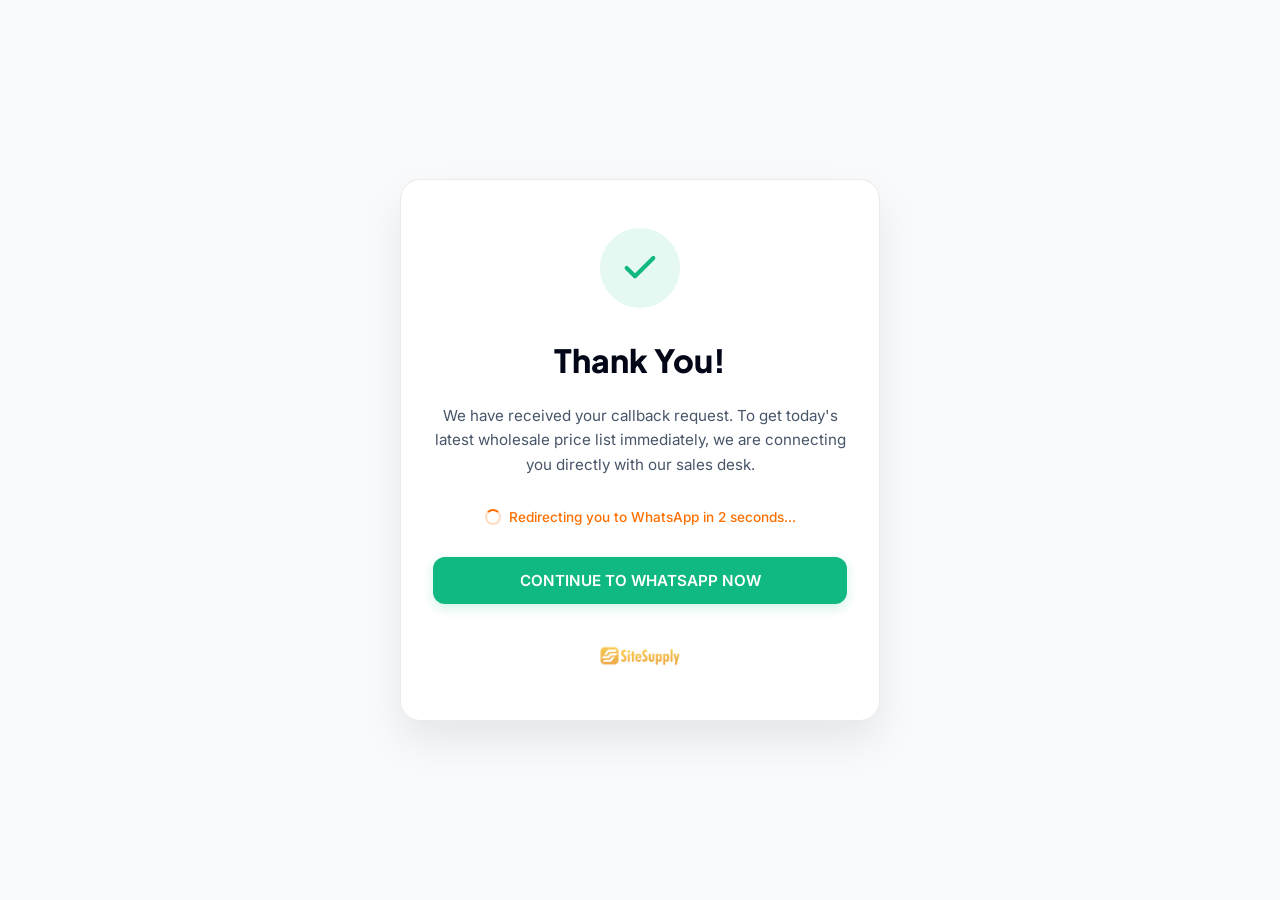
<file: supplysite-landing/thank-you.html>
<!DOCTYPE html>
<html lang="en">
<head>
  <!-- Google Tag Manager -->
  <script>(function(w,d,s,l,i){w[l]=w[l]||[];w[l].push({'gtm.start':
  new Date().getTime(),event:'gtm.js'});var f=d.getElementsByTagName(s)[0],
  j=d.createElement(s),dl=l!='dataLayer'?'&l='+l:'';j.async=true;j.src=
  'https://www.googletagmanager.com/gtm.js?id='+i+dl;f.parentNode.insertBefore(j,f);
  })(window,document,'script','dataLayer','GTM-NKKVRSRJ');</script>
  <!-- End Google Tag Manager -->

  <meta charset="utf-8">
  <meta name="viewport" content="width=device-width, initial-scale=1, shrink-to-fit=no">
  <title>Thank You | SiteSupply</title>
  
  <!-- Fonts -->
  <link rel="preconnect" href="https://fonts.googleapis.com">
  <link rel="preconnect" href="https://fonts.gstatic.com" crossorigin>
  <link href="https://fonts.googleapis.com/css2?family=Inter:wght@400;500;600;700&family=Plus+Jakarta+Sans:wght@700;800&display=swap" rel="stylesheet">
  
  <style>
    :root {
      --color-brand-navy: #090e1a;
      --color-brand-orange: #ff6f00;
      --color-slate-50: #f8fafc;
      --color-slate-100: #f1f5f9;
      --color-slate-200: #e2e8f0;
      --color-slate-600: #475569;
      --color-slate-900: #0f172a;
      --color-slate-950: #020617;
      --color-success: #10b981;
    }

    * {
      box-sizing: border-box;
      margin: 0;
      padding: 0;
    }

    body {
      font-family: 'Inter', -apple-system, BlinkMacSystemFont, "Segoe UI", Roboto, sans-serif;
      background-color: var(--color-slate-50);
      color: var(--color-slate-900);
      min-height: 100vh;
      display: flex;
      flex-direction: column;
      justify-content: center;
      align-items: center;
      padding: 1.5rem;
    }

    /* Container Card styling */
    .thank-you-card {
      background-color: white;
      border: 1px solid rgba(0, 0, 0, 0.08);
      border-radius: 20px;
      padding: 3rem 2rem;
      width: 100%;
      max-width: 480px;
      box-shadow: 0 20px 40px rgba(9, 14, 26, 0.08);
      text-align: center;
      display: flex;
      flex-direction: column;
      align-items: center;
      gap: 1.5rem;
    }

    /* Animated Checkmark */
    .success-icon-container {
      width: 80px;
      height: 80px;
      background-color: rgba(16, 185, 129, 0.1);
      border-radius: 50%;
      display: flex;
      justify-content: center;
      align-items: center;
      color: var(--color-success);
      margin-bottom: 0.5rem;
      animation: pulse 2s infinite;
    }

    .success-icon {
      width: 40px;
      height: 40px;
    }

    @keyframes pulse {
      0% {
        box-shadow: 0 0 0 0 rgba(16, 185, 129, 0.4);
      }
      70% {
        box-shadow: 0 0 0 15px rgba(16, 185, 129, 0);
      }
      100% {
        box-shadow: 0 0 0 0 rgba(16, 185, 129, 0);
      }
    }

    .headline {
      font-family: 'Plus Jakarta Sans', sans-serif;
      font-size: 2rem;
      font-weight: 800;
      color: var(--color-slate-950);
      line-height: 1.25;
    }

    .message {
      font-size: 0.95rem;
      color: var(--color-slate-600);
      line-height: 1.6;
    }

    .redirect-status {
      font-size: 0.85rem;
      font-weight: 500;
      color: var(--color-brand-orange);
      display: flex;
      align-items: center;
      gap: 0.5rem;
      margin: 0.5rem 0;
    }

    /* Simple CSS Spinner */
    .spinner {
      width: 16px;
      height: 16px;
      border: 2px solid rgba(255, 111, 0, 0.25);
      border-top-color: var(--color-brand-orange);
      border-radius: 50%;
      animation: spin 0.8s linear infinite;
    }

    @keyframes spin {
      to { transform: rotate(360deg); }
    }

    /* Premium CTA Button */
    .btn-wa-redirect {
      display: inline-flex;
      justify-content: center;
      align-items: center;
      width: 100%;
      background-color: var(--color-success);
      color: white;
      text-decoration: none;
      font-weight: 600;
      font-size: 0.95rem;
      padding: 0.875rem 1.5rem;
      border-radius: 12px;
      transition: all 0.2s ease;
      box-shadow: 0 4px 12px rgba(16, 185, 129, 0.2);
    }

    .btn-wa-redirect:hover {
      background-color: #059669;
      transform: translateY(-1px);
      box-shadow: 0 6px 16px rgba(16, 185, 129, 0.3);
    }

    .logo-container {
      margin-top: 1rem;
    }
    
    .logo-container img {
      height: 1.5rem;
      width: auto;
      opacity: 0.8;
    }
  </style>
</head>
<body>
  <!-- Google Tag Manager (noscript) -->
  <noscript><iframe src="https://www.googletagmanager.com/ns.html?id=GTM-NKKVRSRJ"
  height="0" width="0" style="display:none;visibility:hidden"></iframe></noscript>
  <!-- End Google Tag Manager (noscript) -->

  <div class="thank-you-card">
    <div class="success-icon-container">
      <svg class="success-icon" viewBox="0 0 24 24" fill="none" stroke="currentColor" stroke-width="2.5" stroke-linecap="round" stroke-linejoin="round">
        <polyline points="20 6 9 17 4 12"></polyline>
      </svg>
    </div>
    
    <h1 class="headline">Thank You<span id="client-name-span"></span>!</h1>
    
    <p class="message">
      We have received your callback request. To get today's latest wholesale price list immediately, we are connecting you directly with our sales desk.
    </p>
    
    <div class="redirect-status">
      <div class="spinner"></div>
      <span>Redirecting you to WhatsApp in 2 seconds...</span>
    </div>
    
    <a href="#" id="fallback-btn" class="btn-wa-redirect">
      CONTINUE TO WHATSAPP NOW
    </a>
    
    <div class="logo-container">
      <img src="_images/logo.png" alt="SiteSupply Logo">
    </div>
  </div>

  <script>
    // Parse query parameters to greet user by name and setup redirect URL
    const params = new URLSearchParams(window.location.search);
    const rawName = params.get('name');
    const redirectUrl = params.get('redirect');

    if (rawName) {
      const cleanName = decodeURIComponent(rawName).trim();
      if (cleanName) {
        document.getElementById('client-name-span').textContent = `, ${cleanName}`;
      }
    }

    const defaultWaUrl = "https://api.whatsapp.com/send/?phone=917348481111&text=Hi%20SiteSupply%2C%20I%20am%20looking%20for%20wholesale%20rates%20for%20cement%20and%20TMT%20saria.&type=phone_number&app_absent=0";
    const targetUrl = redirectUrl ? decodeURIComponent(redirectUrl) : defaultWaUrl;

    // Set fallback button href
    const fallbackBtn = document.getElementById('fallback-btn');
    if (fallbackBtn) {
      fallbackBtn.setAttribute('href', targetUrl);
    }

    // Perform automatic redirection after 2 seconds (2000ms)
    setTimeout(() => {
      window.location.href = targetUrl;
    }, 2000);
  </script>
</body>
</html>
</file>
<file: supplysite-landing/index.css>
/* ----------------------------------------------------
   SITESUPPLY: PREMIUM INDUSTRIAL CSS DESIGN SYSTEM
   Inspired by Stripe, Linear, and Tesla
---------------------------------------------------- */

/* --- Custom Variables & Tokens --- */
:root {
  --color-slate-950: #0b0f19;
  --color-slate-900: #0f172a;
  --color-slate-800: #1e293b;
  --color-slate-700: #334155;
  --color-slate-600: #475569;
  --color-slate-400: #94a3b8;
  --color-slate-300: #cbd5e1;
  --color-slate-200: #e2e8f0;
  --color-slate-100: #f1f5f9;
  --color-slate-50: #f8fafc;
  
  --color-amber-600: #d97706;
  --color-amber-500: #f59e0b;
  --color-amber-400: #fbbf24;
  --color-amber-50: #fef3c7;
  
  --color-emerald-600: #059669;
  --color-emerald-500: #10b981;
  --color-emerald-50: #ecfdf5;

  --color-whatsapp: #0f965c;
  --color-whatsapp-hover: #0c7f4e;

  /* SiteSupply Rich Brand Identity */
  --color-brand-navy: #090e1a;
  --color-brand-orange: #ff6f00;
  --color-brand-orange-hover: #e65c00;

  /* Typography System */
  --font-display: 'Plus Jakarta Sans', 'Outfit', system-ui, -apple-system, sans-serif;
  --font-body: 'Inter', system-ui, -apple-system, sans-serif;

  /* Shadow Profiles */
  --shadow-sm: 0 1px 2px 0 rgba(0, 0, 0, 0.05);
  --shadow-md: 0 4px 6px -1px rgba(0, 0, 0, 0.05), 0 2px 4px -2px rgba(0, 0, 0, 0.05);
  --shadow-lg: 0 10px 15px -3px rgba(0, 0, 0, 0.03), 0 4px 6px -4px rgba(0, 0, 0, 0.03);
  --shadow-premium: 0 20px 25px -5px rgba(15, 23, 42, 0.25), 0 8px 10px -6px rgba(15, 23, 42, 0.25);

  /* Transitions */
  --transition-fast: 0.15s cubic-bezier(0.16, 1, 0.3, 1);
  --transition-smooth: 0.25s cubic-bezier(0.16, 1, 0.3, 1);
}

/* --- Base Reset & Performance Setup --- */
*, *::before, *::after {
  box-sizing: border-box;
  margin: 0;
  padding: 0;
}

html {
  font-size: 16px;
  scroll-behavior: smooth;
  -webkit-font-smoothing: antialiased;
  -moz-osx-font-smoothing: grayscale;
  background-color: var(--color-slate-50);
  color: var(--color-slate-900);
  font-family: var(--font-body);
}

body {
  overflow-x: hidden;
  text-rendering: optimizeSpeed;
  line-height: 1.5;
}

/* Typography elements */
h1, h2, h3, h4 {
  font-family: var(--font-display);
  font-weight: 700;
  letter-spacing: -0.02em;
  line-height: 1.15;
}

.text-orange-gradient {
  background: linear-gradient(90deg, var(--color-brand-orange) 0%, #ff8800 100%);
  -webkit-background-clip: text;
  -webkit-text-fill-color: transparent;
  display: inline-block;
}

p {
  color: var(--color-slate-700);
}

img {
  max-width: 100%;
  height: auto;
  display: block;
  content-visibility: auto; /* Performance optimization */
}

/* Layout Core Elements */
.container {
  width: 100%;
  margin-left: auto;
  margin-right: auto;
  padding-left: 1.25rem;
  padding-right: 1.25rem;
  max-width: 1200px;
}

/* Significantly reduced whitespace variables to improve scroll momentum */
.section-padding {
  padding-top: 2.25rem;
  padding-bottom: 2.25rem;
}

/* --- Location Trust Bar --- */
.location-trust-bar {
  background-color: var(--color-slate-950);
  color: var(--color-slate-400);
  font-size: 0.75rem;
  font-weight: 600;
  text-align: center;
  padding: 0.5rem 1rem;
  border-bottom: 1px solid rgba(255, 255, 255, 0.05);
  letter-spacing: 0.05em;
  white-space: nowrap;
  overflow-x: auto;
  -webkit-overflow-scrolling: touch;
}

.location-trust-bar span {
  display: inline-block;
  margin: 0 0.75rem;
  color: var(--color-amber-500);
}

/* --- Premium Header --- */
.site-header {
  background-color: rgba(255, 255, 255, 0.85);
  backdrop-filter: blur(12px);
  -webkit-backdrop-filter: blur(12px);
  position: sticky;
  top: 0;
  z-index: 100;
  border-bottom: 1px solid var(--color-slate-200);
}

.site-header-inner {
  display: flex;
  justify-content: space-between;
  align-items: center;
  height: 4rem;
}

.header-logo {
  display: flex;
  align-items: center;
  text-decoration: none;
}

.header-logo img {
  height: 2rem;
  width: auto;
}

.header-nav {
  display: none;
  align-items: center;
  gap: 1.5rem;
}

@media (min-width: 768px) {
  .header-nav {
    display: flex;
  }
}

.nav-link {
  font-family: var(--font-sans);
  font-size: 0.875rem;
  font-weight: 600;
  color: var(--color-slate-600);
  text-decoration: none;
  transition: color var(--transition-fast);
}

.nav-link:hover {
  color: var(--color-brand-orange);
}

.header-cta-btn {
  display: inline-flex;
  align-items: center;
  gap: 0.5rem;
  background-color: var(--color-slate-900);
  color: white;
  text-decoration: none;
  font-size: 0.85rem;
  font-weight: 600;
  padding: 0.5rem 1rem;
  border-radius: 9999px;
  border: 1px solid transparent;
  transition: var(--transition-fast);
}

.header-cta-btn:hover {
  background-color: var(--color-brand-orange);
  transform: translateY(-1px);
}

.header-cta-btn svg {
  width: 1rem;
  height: 1rem;
  fill: currentColor;
}

.hero-section {
  position: relative;
  background-color: #090e1a; /* deep brand navy */
  background-image: linear-gradient(rgba(9, 14, 26, 0.82), rgba(9, 14, 26, 0.92)), url('_images/hero_b2b_wholesale_bg.png');
  background-size: cover;
  background-position: center;
  background-repeat: no-repeat;
  color: white;
  padding-top: 4.5rem;
  padding-bottom: 5rem;
  overflow: hidden;
  border-bottom: 1px solid rgba(255, 255, 255, 0.08);
}



.hero-grid {
  display: grid;
  grid-template-columns: 1fr;
  gap: 2.5rem;
  position: relative;
  z-index: 1;
}

.hero-content {
  display: flex;
  flex-direction: column;
  justify-content: center;
}

.hero-badge {
  display: inline-flex;
  align-items: center;
  align-self: flex-start;
  gap: 0.5rem;
  background-color: rgba(255, 111, 0, 0.1);
  border: 1px solid var(--color-brand-orange);
  color: var(--color-brand-orange);
  font-size: 0.75rem;
  font-weight: 700;
  text-transform: uppercase;
  letter-spacing: 0.05em;
  padding: 0.375rem 0.75rem;
  border-radius: 9999px;
  margin-bottom: 1.25rem;
}

.hero-headline {
  font-size: 1.75rem;
  font-weight: 850;
  color: white;
  line-height: 1.2;
  margin-bottom: 0.75rem;
  text-shadow: none;
}

.hero-headline .text-orange-gradient {
  white-space: nowrap;
}

.hero-subheadline {
  font-size: 0.925rem;
  color: var(--color-slate-300);
  line-height: 1.45;
  margin-bottom: 1rem;
}

.hero-bullet-list {
  list-style: none;
  display: flex;
  flex-direction: column;
  gap: 0.75rem;
  margin-bottom: 1.5rem;
}

.hero-bullet-list li {
  display: flex;
  align-items: flex-start;
  gap: 0.75rem;
  font-size: 0.95rem;
  font-weight: 600;
  color: var(--color-slate-800);
}

.hero-bullet-list li svg {
  width: 1.15rem;
  height: 1.15rem;
  color: var(--color-emerald-600);
  flex-shrink: 0;
  margin-top: 0.125rem;
}

/* Crisp White Callback Form Card for Light Background */
.hero-card {
  background-color: white;
  border: 1px solid rgba(0, 0, 0, 0.06);
  border-top: 5px solid var(--color-brand-orange); /* Vibrant top brand stripe */
  border-radius: 20px;
  padding: 2.25rem 1.75rem;
  box-shadow: 0 10px 15px -3px rgba(9, 14, 26, 0.04), 0 25px 50px -12px rgba(9, 14, 26, 0.12);
  display: flex;
  flex-direction: column;
  gap: 1.25rem;
  transition: transform 0.3s cubic-bezier(0.4, 0, 0.2, 1), box-shadow 0.3s cubic-bezier(0.4, 0, 0.2, 1);
}

.hero-card:hover {
  transform: translateY(-3px);
  box-shadow: 0 15px 25px -3px rgba(9, 14, 26, 0.06), 0 35px 60px -12px rgba(9, 14, 26, 0.18);
}

.hero-card-title {
  font-family: var(--font-display);
  font-size: 1.35rem;
  font-weight: 850;
  color: var(--color-slate-900);
  text-align: center;
  line-height: 1.25;
}

.hero-card-subtitle {
  font-size: 0.825rem;
  color: var(--color-slate-500);
  text-align: center;
  margin-top: -0.85rem;
  line-height: 1.4;
}

/* Light Theme overrides for Form Inputs inside hero-card */
.hero-card .form-label {
  color: var(--color-slate-500);
  font-size: 0.725rem;
  font-weight: 750;
  letter-spacing: 0.05em;
  transition: color 0.2s ease;
}

.hero-card .form-group:focus-within .form-label {
  color: var(--color-brand-orange);
}

.hero-card .form-input,
.hero-card .form-select {
  background-color: var(--color-slate-50);
  border: 1px solid var(--color-slate-200);
  color: var(--color-slate-900);
  border-radius: 10px;
  padding: 0.75rem 1rem;
  font-weight: 550;
  border-left: 3px solid var(--color-slate-200);
  transition: all 0.25s cubic-bezier(0.4, 0, 0.2, 1);
}

.hero-card .form-input::placeholder {
  color: var(--color-slate-400);
}

.hero-card .form-input:focus,
.hero-card .form-select:focus {
  outline: none;
  border-color: var(--color-brand-orange);
  background-color: white;
  box-shadow: 0 4px 12px rgba(255, 111, 0, 0.08);
  border-left: 4px solid var(--color-brand-orange); /* Highlighted left indicator */
  padding-left: 1.15rem; /* Indent on focus */
}

.btn-whatsapp-primary {
  display: flex;
  align-items: center;
  justify-content: center;
  gap: 0.75rem;
  background-color: var(--color-whatsapp);
  color: white;
  text-decoration: none;
  font-size: 1rem;
  font-weight: 700;
  padding: 0.875rem;
  border-radius: 8px;
  box-shadow: 0 4px 15px rgba(15, 150, 92, 0.3);
  transition: var(--transition-fast);
  border: none;
  cursor: pointer;
  width: 100%;
}

.btn-whatsapp-primary:hover {
  background-color: var(--color-whatsapp-hover);
  transform: translateY(-1px);
}

.btn-whatsapp-primary:active {
  transform: scale(0.98);
}

.btn-whatsapp-primary svg {
  width: 1.25rem;
  height: 1.25rem;
  fill: currentColor;
}

.form-divider {
  display: flex;
  align-items: center;
  text-align: center;
  color: var(--color-slate-400);
  font-size: 0.7rem;
  font-weight: 600;
  text-transform: uppercase;
  letter-spacing: 0.05em;
}

.form-divider::before, .form-divider::after {
  content: '';
  flex: 1;
  border-bottom: 1px solid rgba(255, 255, 255, 0.1);
}

.form-divider:not(:empty)::before {
  margin-right: .5em;
}

.form-divider:not(:empty)::after {
  margin-left: .5em;
}

.callback-form {
  display: flex;
  flex-direction: column;
  gap: 0.875rem;
}

.form-group {
  display: flex;
  flex-direction: column;
  gap: 0.25rem;
}

.form-label {
  font-size: 0.7rem;
  font-weight: 600;
  color: var(--color-slate-300);
  text-transform: uppercase;
  letter-spacing: 0.02em;
}

.form-input, .form-select {
  width: 100%;
  font-family: var(--font-body);
  font-size: 0.9rem;
  padding: 0.675rem 0.875rem;
  border-radius: 6px;
  border: 1px solid rgba(255, 255, 255, 0.15);
  background-color: rgba(255, 255, 255, 0.05);
  color: white;
  transition: var(--transition-fast);
}

.form-input::placeholder {
  color: rgba(255, 255, 255, 0.35);
}

.form-input:focus, .form-select:focus {
  outline: none;
  border-color: white;
  background-color: rgba(255, 255, 255, 0.1);
  box-shadow: 0 0 0 3px rgba(255, 255, 255, 0.1);
}

.form-select option {
  background-color: var(--color-slate-900);
  color: white;
}

.btn-form-submit {
  background: linear-gradient(135deg, var(--color-brand-orange) 0%, #ff8f00 100%);
  color: white;
  font-family: var(--font-display);
  font-size: 0.95rem;
  font-weight: 800;
  padding: 0.9rem 1.5rem;
  border-radius: 12px;
  border: none;
  cursor: pointer;
  box-shadow: 0 4px 14px rgba(255, 111, 0, 0.3);
  transition: all 0.2s cubic-bezier(0.4, 0, 0.2, 1);
  width: 100%;
  text-transform: uppercase;
  letter-spacing: 0.03em;
}

.btn-form-submit:hover {
  transform: translateY(-2px);
  box-shadow: 0 6px 20px rgba(255, 111, 0, 0.45);
  background: linear-gradient(135deg, #ff8f00 0%, var(--color-brand-orange) 100%);
}

.btn-form-submit:active {
  transform: translateY(0) scale(0.97);
}

/* --- Google Reviews & Testimonials Section --- */
.reviews-section {
  padding: 5rem 0;
  background-color: var(--color-slate-50);
  border-top: 1px solid var(--color-slate-200);
}

.reviews-header {
  text-align: center;
  max-width: 720px;
  margin: 0 auto 3.5rem auto;
}

.gmb-summary-card {
  background-color: white;
  border: 1px solid var(--color-slate-200);
  border-radius: 16px;
  padding: 1.25rem 2rem;
  display: inline-flex;
  align-items: center;
  gap: 2rem;
  box-shadow: var(--shadow-sm);
  margin-top: 1.5rem;
}

.gmb-logo-container {
  display: flex;
  align-items: center;
  gap: 0.5rem;
}

.gmb-logo-img {
  height: 28px;
  width: auto;
}

.gmb-brand-name {
  font-weight: 700;
  font-size: 1rem;
  color: var(--color-slate-800);
}

.gmb-rating-stats {
  display: flex;
  flex-direction: column;
  align-items: flex-start;
  gap: 0.25rem;
}

.gmb-rating-number {
  font-size: 1.5rem;
  font-weight: 800;
  color: var(--color-slate-900);
  display: flex;
  align-items: center;
  gap: 0.5rem;
}

.gmb-stars-svg {
  display: flex;
  gap: 2px;
}

.gmb-stars-svg svg {
  width: 18px;
  height: 18px;
  fill: #ffb300;
}

.gmb-review-count {
  font-size: 0.825rem;
  color: var(--color-slate-500);
}

.btn-gmb-write {
  display: inline-flex;
  align-items: center;
  gap: 0.5rem;
  background-color: white;
  color: var(--color-slate-800);
  border: 1px solid var(--color-slate-300);
  border-radius: 8px;
  padding: 0.6rem 1.2rem;
  font-size: 0.85rem;
  font-weight: 600;
  text-decoration: none;
  transition: all 0.2s ease;
}

.btn-gmb-write:hover {
  background-color: var(--color-slate-50);
  border-color: var(--color-slate-400);
}

.reviews-grid {
  display: grid;
  grid-template-columns: repeat(3, 1fr);
  gap: 1.5rem;
  margin-bottom: 3rem;
}

.review-card {
  background-color: white;
  border: 1px solid var(--color-slate-200);
  border-radius: 16px;
  padding: 1.5rem;
  box-shadow: var(--shadow-sm);
  display: flex;
  flex-direction: column;
  justify-content: space-between;
  transition: all 0.25s ease;
}

.review-card:hover {
  transform: translateY(-4px);
  box-shadow: var(--shadow-md);
  border-color: var(--color-brand-orange);
}

.review-author-wrap {
  display: flex;
  align-items: center;
  gap: 0.75rem;
  margin-bottom: 1rem;
}

.review-author-avatar {
  width: 2.75rem;
  height: 2.75rem;
  border-radius: 50%;
  background-color: var(--color-slate-100);
  color: var(--color-slate-700);
  font-weight: 700;
  display: flex;
  align-items: center;
  justify-content: center;
  font-size: 1rem;
  border: 1px solid var(--color-slate-200);
}

.review-author-info {
  display: flex;
  flex-direction: column;
  gap: 0.15rem;
}

.review-author-name {
  font-weight: 700;
  font-size: 0.925rem;
  color: var(--color-slate-800);
}

.review-badge-verified {
  font-size: 0.725rem;
  font-weight: 600;
  color: #0d9488;
  display: flex;
  align-items: center;
  gap: 0.25rem;
}

.review-stars {
  display: flex;
  gap: 2px;
  margin-bottom: 0.75rem;
}

.review-stars svg {
  width: 14px;
  height: 14px;
  fill: #ffb300;
}

.review-content {
  font-size: 0.875rem;
  line-height: 1.5;
  color: var(--color-slate-600);
  margin-bottom: 1rem;
  flex-grow: 1;
}

.review-date-wrap {
  display: flex;
  justify-content: space-between;
  align-items: center;
  border-top: 1px dashed var(--color-slate-200);
  padding-top: 0.85rem;
  margin-top: auto;
}

.review-date {
  font-size: 0.775rem;
  color: var(--color-slate-400);
}

.review-source-google {
  display: flex;
  align-items: center;
  gap: 0.35rem;
  font-size: 0.775rem;
  color: var(--color-slate-400);
}

.reviews-cta-container {
  text-align: center;
}

.btn-gmb-all-reviews {
  display: inline-flex;
  align-items: center;
  gap: 0.65rem;
  background-color: var(--color-slate-900);
  color: white;
  padding: 0.9rem 2rem;
  border-radius: 12px;
  font-size: 0.95rem;
  font-weight: 700;
  text-decoration: none;
  box-shadow: 0 4px 12px rgba(15, 23, 42, 0.15);
  transition: all 0.2s ease;
}

.btn-gmb-all-reviews:hover {
  background-color: var(--color-slate-800);
  transform: translateY(-2px);
  box-shadow: 0 6px 18px rgba(15, 23, 42, 0.25);
}

/* --- High-Energy Trust Strip Section (B2B Badges Overhaul) --- */
.trust-strip {
  background-color: var(--color-slate-950);
  border-bottom: 2px solid var(--color-brand-orange);
  padding: 2.25rem 0;
  position: relative;
  z-index: 10;
}

.trust-strip-inner {
  display: grid;
  grid-template-columns: 1fr;
  gap: 1rem;
  width: 100%;
}

@media (min-width: 576px) {
  .trust-strip-inner {
    grid-template-columns: repeat(2, 1fr);
  }
}

@media (min-width: 992px) {
  .trust-strip-inner {
    grid-template-columns: repeat(3, 1fr);
  }
}

@media (min-width: 1200px) {
  .trust-strip-inner {
    grid-template-columns: repeat(5, 1fr);
    gap: 1.25rem;
  }
}

.trust-item {
  background: rgba(255, 255, 255, 0.02);
  border: 1px solid rgba(255, 255, 255, 0.08);
  border-radius: 12px;
  padding: 1.25rem 1rem;
  display: flex;
  flex-direction: column;
  align-items: center;
  text-align: center;
  gap: 0.85rem;
  box-shadow: 0 4px 20px rgba(0, 0, 0, 0.15);
  transition: var(--transition-smooth);
}

.trust-item:hover {
  border-color: rgba(255, 111, 0, 0.4);
  background: rgba(255, 111, 0, 0.04);
  transform: translateY(-2px);
}

.trust-icon-container {
  display: flex;
  align-items: center;
  justify-content: center;
  width: 3.5rem;
  height: 3.5rem;
  background-color: rgba(255, 111, 0, 0.12);
  border: 1px solid rgba(255, 111, 0, 0.25);
  border-radius: 50%;
  color: var(--color-brand-orange);
  flex-shrink: 0;
}

.trust-icon-container svg {
  width: 1.75rem;
  height: 1.75rem;
}

.trust-text-container {
  display: flex;
  flex-direction: column;
  gap: 0.25rem;
}

.trust-title {
  font-size: 0.9rem;
  font-weight: 800;
  color: white;
  text-transform: uppercase;
  letter-spacing: 0.03em;
}

.trust-desc {
  font-size: 0.725rem;
  color: var(--color-slate-400);
  font-weight: 500;
}

/* --- Section Heading Styles (Compact & Energetic) --- */
.section-title {
  text-align: center;
  font-size: 1.65rem;
  font-weight: 850;
  color: var(--color-slate-950);
  margin-bottom: 0.35rem;
}

.section-subtitle {
  text-align: center;
  font-size: 0.875rem;
  color: var(--color-slate-600);
  max-width: 580px;
  margin: 0 auto 1.75rem auto;
}

/* --- Asymmetric Mosaic Delivery Gallery --- */
.gallery-section {
  background-color: var(--color-slate-50);
  border-bottom: 1px solid var(--color-slate-200);
}

.gallery-mosaic {
  display: grid;
  grid-template-columns: 1fr;
  gap: 1.25rem;
}

.gallery-featured-card {
  background: white;
  border: 1px solid var(--color-slate-200);
  border-radius: 12px;
  overflow: hidden;
  box-shadow: var(--shadow-sm);
  display: flex;
  flex-direction: column;
  transition: var(--transition-smooth);
}

.gallery-featured-card:hover {
  transform: translateY(-2px);
  border-color: var(--color-slate-400);
  box-shadow: var(--shadow-lg);
}

.gallery-featured-img {
  aspect-ratio: 16/10;
  width: 100%;
  overflow: hidden;
  position: relative;
  background-color: var(--color-slate-50);
}

.gallery-featured-img img {
  width: 100%;
  height: 100%;
  object-fit: cover;
  transition: var(--transition-smooth);
}

.gallery-featured-card:hover .gallery-featured-img img {
  transform: scale(1.03);
}

.gallery-details-grid {
  display: grid;
  grid-template-columns: 1fr;
  gap: 1.25rem;
}

@media (min-width: 576px) {
  .gallery-details-grid {
    grid-template-columns: repeat(2, 1fr);
  }
}

.gallery-card {
  background-color: white;
  border: 1px solid var(--color-slate-200);
  border-radius: 12px;
  overflow: hidden;
  box-shadow: var(--shadow-sm);
  transition: var(--transition-smooth);
}

.gallery-card:hover {
  transform: translateY(-2px);
  border-color: var(--color-slate-400);
  box-shadow: var(--shadow-lg);
}

.gallery-img-container {
  aspect-ratio: 4/3;
  width: 100%;
  background-color: var(--color-slate-50);
  overflow: hidden;
  position: relative;
  border-bottom: 1px solid var(--color-slate-200);
}

.gallery-img-container img {
  width: 100%;
  height: 100%;
  object-fit: cover;
  transition: var(--transition-smooth);
}

.gallery-card:hover .gallery-img-container img {
  transform: scale(1.04);
}

.gallery-loc-tag {
  position: absolute;
  top: 0.65rem;
  left: 0.65rem;
  background-color: rgba(15, 23, 42, 0.85);
  backdrop-filter: blur(4px);
  color: white;
  font-size: 0.65rem;
  font-weight: 700;
  padding: 0.25rem 0.6rem;
  border-radius: 9999px;
  display: inline-flex;
  align-items: center;
  gap: 0.25rem;
  text-transform: uppercase;
  letter-spacing: 0.05em;
}

.gallery-loc-tag svg {
  width: 0.65rem;
  height: 0.65rem;
  color: var(--color-amber-500);
}

.gallery-verification-badge {
  position: absolute;
  bottom: 0.65rem;
  right: 0.65rem;
  background-color: var(--color-emerald-50);
  border: 1px solid var(--color-emerald-500);
  color: var(--color-emerald-600);
  font-size: 0.6rem;
  font-weight: 700;
  padding: 0.2rem 0.45rem;
  border-radius: 4px;
  display: inline-flex;
  align-items: center;
  gap: 0.25rem;
  text-transform: uppercase;
}

.gallery-card-content {
  padding: 1rem;
  background-color: white;
}

.gallery-card-title {
  font-size: 0.95rem;
  font-weight: 700;
  color: var(--color-slate-950);
  margin-bottom: 0.25rem;
  line-height: 1.3;
}

.gallery-card-desc {
  font-size: 0.8rem;
  color: var(--color-slate-600);
  line-height: 1.4;
}

/* --- Brand Partner Logos (Split-Pane Redesign) --- */
.logos-section {
  background-color: var(--color-brand-navy);
  color: white;
  border-bottom: 3px solid var(--color-brand-orange);
  position: relative;
}

.logos-section::before {
  content: '';
  position: absolute;
  inset: 0;
  background-image: radial-gradient(rgba(255, 255, 255, 0.015) 1px, transparent 1px);
  background-size: 16px 16px;
  pointer-events: none;
}

.logos-split {
  display: grid;
  grid-template-columns: 1fr;
  gap: 1.75rem;
  align-items: center;
}

.logos-text-block {
  text-align: center;
}

.logos-text-block h2 {
  font-size: 1.85rem;
  font-weight: 850;
  line-height: 1.25;
  color: white;
  margin-bottom: 0.75rem;
}

.logos-text-block p {
  font-size: 0.95rem;
  color: var(--color-slate-400);
  line-height: 1.6;
}

.logos-compact-grid {
  display: grid;
  grid-template-columns: repeat(2, 1fr);
  gap: 0.75rem;
}

.logo-card {
  background: white;
  border: 2px solid rgba(255, 255, 255, 0.08);
  border-radius: 14px;
  padding: 0.35rem 0.4rem;
  display: flex;
  flex-direction: column;
  align-items: center;
  justify-content: center;
  gap: 0.15rem;
  box-shadow: 0 10px 30px rgba(0, 0, 0, 0.25);
  transition: var(--transition-smooth);
  height: 6.2rem; /* Mobile: compact height to eliminate empty vertical whitespace */
}

.logo-card:hover {
  transform: translateY(-4px) scale(1.03);
  border-color: var(--color-brand-orange);
  box-shadow: 0 12px 35px rgba(255, 111, 0, 0.25);
}

.logo-card img {
  height: 4.5rem; /* Mobile: large visual presence */
  width: 98%;
  max-width: 100%;
  object-fit: contain;
}

@media (min-width: 768px) {
  .logo-card {
    height: 7.8rem; /* Desktop: optimized to contain larger logo and reduce empty space */
    padding: 0.45rem 0.5rem;
    gap: 0.2rem;
  }
  .logo-card img {
    height: 6.2rem; /* Desktop: 90.7% increase from original 3.25rem, 45.8% from 4.25rem */
  }
}

.logo-label {
  font-size: 0.65rem;
  font-weight: 800;
  color: var(--color-brand-orange);
  text-transform: uppercase;
  letter-spacing: 0.08em;
}

/* --- Google Reviews Section (Split Layout) --- */
.reviews-section {
  background-color: white;
  border-bottom: 1px solid var(--color-slate-200);
}

.reviews-split {
  display: grid;
  grid-template-columns: 1fr;
  gap: 1.75rem;
  align-items: center;
}

.reviews-badge-card {
  background-color: var(--color-slate-50);
  border: 1px solid var(--color-slate-200);
  border-radius: 12px;
  padding: 1.75rem;
  text-align: center;
  display: flex;
  flex-direction: column;
  align-items: center;
  gap: 0.5rem;
}

.reviews-badge-stars {
  display: flex;
  gap: 0.2rem;
  color: var(--color-amber-500);
}

.reviews-badge-stars svg {
  width: 1.35rem;
  height: 1.35rem;
}

.reviews-badge-text {
  font-size: 0.95rem;
  font-weight: 800;
  color: var(--color-slate-900);
}

.reviews-badge-sub {
  font-size: 0.75rem;
  color: var(--color-slate-500);
  line-height: 1.4;
}

.reviews-list {
  display: flex;
  flex-direction: column;
  gap: 1rem;
}

.review-card {
  background-color: var(--color-slate-50);
  border: 1px solid var(--color-slate-200);
  border-radius: 12px;
  padding: 1.15rem 1.35rem;
  display: flex;
  flex-direction: column;
  gap: 0.75rem;
}

.review-card-top {
  display: flex;
  justify-content: space-between;
  align-items: center;
}

.review-profile {
  display: flex;
  align-items: center;
  gap: 0.75rem;
}

.review-avatar {
  width: 2.5rem;
  height: 2.5rem;
  border-radius: 50%;
  background-color: var(--color-brand-orange);
  color: white;
  font-weight: 800;
  font-size: 0.95rem;
  display: flex;
  align-items: center;
  justify-content: center;
  flex-shrink: 0;
}

.review-author {
  display: flex;
  flex-direction: column;
  gap: 0.1rem;
}

.review-author-name {
  font-size: 0.95rem;
  font-weight: 700;
  color: var(--color-slate-950);
}

.review-verified-badge {
  display: inline-flex;
  align-items: center;
  gap: 0.25rem;
  color: var(--color-emerald-500);
  font-weight: 700;
  font-size: 0.75rem;
  text-transform: uppercase;
  letter-spacing: 0.02em;
}

.review-verified-badge svg {
  width: 0.8rem;
  height: 0.8rem;
  color: var(--color-emerald-500);
  stroke-width: 3.5;
}

.review-author-loc {
  font-size: 0.725rem;
  color: var(--color-slate-400);
}

.review-stars {
  display: flex;
  gap: 0.1rem;
  color: var(--color-amber-500);
}

.review-stars svg {
  width: 0.875rem;
  height: 0.875rem;
}

.review-text {
  font-size: 0.825rem;
  color: var(--color-slate-700);
  line-height: 1.45;
  font-style: italic;
}

.review-sourcing-strip {
  display: flex;
  align-items: center;
  gap: 0.5rem;
  background-color: var(--color-slate-100);
  border: 1px solid var(--color-slate-200);
  border-radius: 6px;
  padding: 0.4rem 0.75rem;
  margin-top: 0.25rem;
  margin-bottom: 0.25rem;
  flex-wrap: wrap;
}

.review-sourcing-strip span {
  font-size: 0.75rem;
  font-weight: 600;
  color: var(--color-slate-600);
}

.review-sourcing-strip .bullet {
  color: var(--color-brand-orange);
  font-weight: 800;
}

.review-date {
  font-size: 0.675rem;
  color: var(--color-slate-400);
  margin-top: 0.125rem;
  align-self: flex-end;
}

/* --- Tabbed Product Showcase --- */
.showcase-section {
  background-color: white;
  border-bottom: 1px solid var(--color-slate-200);
}

.tab-switcher-wrapper {
  display: flex;
  justify-content: center;
  margin-bottom: 1.75rem;
}

.tab-switcher {
  display: flex;
  background-color: var(--color-slate-100);
  padding: 0.3rem;
  border-radius: 9999px;
  border: 1px solid var(--color-slate-200);
}

.tab-btn {
  background: none;
  border: none;
  font-family: var(--font-body);
  font-size: 0.825rem;
  font-weight: 600;
  color: var(--color-slate-700);
  padding: 0.45rem 1.15rem;
  border-radius: 9999px;
  cursor: pointer;
  transition: var(--transition-fast);
}

.tab-btn.active {
  background-color: var(--color-brand-orange);
  color: white;
  box-shadow: 0 4px 15px rgba(255, 111, 0, 0.25);
}

/* Cement Brand Sub-Tabs & Unified Showcase Grid Styling */
.products-grid {
  display: grid;
  grid-template-columns: 1fr;
  gap: 1.25rem;
  width: 100%;
}

@media (min-width: 576px) {
  .products-grid {
    grid-template-columns: repeat(2, 1fr);
  }
}

@media (min-width: 992px) {
  .products-grid {
    grid-template-columns: repeat(4, 1fr);
  }
}

/* Catalog Main Title & Subtitle Styling */
.catalog-main-title {
  font-size: 1.65rem;
  font-weight: 850;
  color: var(--color-brand-navy);
  margin-top: 1.5rem;
  margin-bottom: 0.25rem;
}

.catalog-main-subtitle {
  font-size: 0.85rem;
  color: var(--color-slate-500);
  margin-bottom: 1.75rem;
}

/* Grid Brand Header inside the Products Grid */
.grid-brand-header {
  grid-column: 1 / -1; /* Spans all columns */
  display: flex;
  justify-content: space-between;
  align-items: center;
  border-bottom: 2px solid var(--color-slate-100);
  padding-bottom: 0.5rem;
  margin-top: 2rem;
  margin-bottom: 0.5rem;
}

.products-grid > .grid-brand-header:first-of-type {
  margin-top: 0;
}

.grid-brand-title {
  font-size: 1.25rem;
  font-weight: 850;
  color: var(--color-brand-navy);
  letter-spacing: -0.01em;
}

.grid-brand-subtitle {
  font-size: 0.65rem;
  font-weight: 700;
  color: var(--color-brand-orange);
  text-transform: uppercase;
  letter-spacing: 0.08em;
}

.product-card {
  background-color: white;
  border: 1px solid var(--color-slate-200);
  border-radius: 12px;
  padding: 1.15rem 1.15rem;
  display: flex;
  flex-direction: column;
  position: relative;
  transition: var(--transition-smooth);
  height: 100%;
  overflow: hidden;
}

.product-card:hover {
  border-color: var(--color-slate-400);
  transform: translateY(-2px);
  box-shadow: var(--shadow-lg);
}

.product-card-header-bar {
  position: absolute;
  top: 0.75rem;
  right: 0.75rem;
  z-index: 10;
  height: auto;
  margin-bottom: 0;
}

.card-badge {
  background-color: rgba(255, 111, 0, 0.1);
  border: 1px solid var(--color-brand-orange);
  color: var(--color-brand-orange);
  font-size: 0.6rem;
  font-weight: 800;
  text-transform: uppercase;
  letter-spacing: 0.05em;
  padding: 0.25rem 0.5rem;
  border-radius: 9999px;
  display: inline-block;
  box-shadow: 0 2px 4px rgba(0, 0, 0, 0.05);
}

.product-image-container {
  width: 100%;
  height: 12rem;
  background-color: var(--color-slate-50);
  border: 1px solid var(--color-slate-100);
  border-radius: 10px;
  display: flex;
  align-items: center;
  justify-content: center;
  overflow: hidden;
  padding: 0.75rem;
  margin-bottom: 0.75rem;
  position: relative;
  flex-shrink: 0;
}

@media (min-width: 992px) {
  .product-image-container {
    height: 14rem;
  }
}

.product-image-container img {
  max-height: 85%;
  max-width: 85%;
  width: auto;
  height: auto;
  object-fit: contain;
  transition: transform var(--transition-smooth);
}

.product-card:hover .product-image-container img {
  transform: scale(1.05);
}

.product-info-wrap {
  margin-bottom: 0.65rem;
  display: flex;
  flex-direction: column;
  gap: 0.1rem;
}

.product-card-title {
  font-size: 1.05rem;
  font-weight: 850;
  color: var(--color-slate-950);
  line-height: 1.25;
  margin-bottom: 0.1rem;
}

.product-card-type {
  font-size: 0.675rem;
  color: var(--color-brand-orange);
  font-weight: 700;
  text-transform: uppercase;
  letter-spacing: 0.05em;
}

.product-card-ctas {
  display: flex;
  flex-direction: column;
  gap: 0.4rem;
  margin-bottom: 0.5rem;
  margin-top: auto; /* Push CTAs and features to the bottom */
}

/* Extremely compact list of features to reduce dominance */
.product-card-features {
  list-style: none;
  border-top: 1px dashed var(--color-slate-200);
  padding-top: 0.45rem;
  display: flex;
  flex-direction: column;
  gap: 0.2rem;
}

.product-card-features li {
  display: flex;
  align-items: flex-start;
  gap: 0.35rem;
  font-size: 0.675rem;
  color: var(--color-slate-500);
  line-height: 1.3;
}

.product-card-features li svg {
  width: 0.75rem;
  height: 0.75rem;
  color: var(--color-slate-400);
  flex-shrink: 0;
  margin-top: 0.05rem;
}

/* Promotional Modal Backdrop & Styles */
.promo-modal {
  border: none;
  border-radius: 20px;
  padding: 0;
  max-width: 620px;
  width: 90%;
  background-color: white;
  box-shadow: 0 25px 50px -12px rgba(0, 0, 0, 0.4);
  overflow: hidden;
  position: fixed;
  top: 50%;
  left: 50%;
  transform: translate(-50%, -50%);
  z-index: 9999;
  outline: none;
}

.promo-modal::backdrop {
  background-color: rgba(9, 14, 26, 0.6);
  backdrop-filter: blur(8px);
  -webkit-backdrop-filter: blur(8px);
}

.promo-modal-content {
  padding: 2.25rem;
  display: flex;
  flex-direction: column;
  gap: 1.25rem;
  position: relative;
}

.promo-modal-close {
  position: absolute;
  top: 1rem;
  right: 1.25rem;
  background: none;
  border: none;
  font-size: 1.75rem;
  font-weight: 700;
  color: var(--color-slate-400);
  cursor: pointer;
  line-height: 1;
  transition: var(--transition-fast);
  z-index: 10;
}

.promo-modal-close:hover {
  color: var(--color-slate-950);
}

.promo-modal-header {
  text-align: center;
}

.promo-modal-title {
  font-size: 1.45rem;
  font-weight: 900;
  color: var(--color-brand-navy);
  line-height: 1.25;
  margin-bottom: 0.35rem;
  letter-spacing: -0.01em;
}

.promo-modal-title .text-orange {
  color: var(--color-brand-orange);
}

.promo-modal-subtitle {
  font-size: 0.825rem;
  color: var(--color-slate-500);
  font-weight: 600;
}

.promo-modal-body {
  display: grid;
  grid-template-columns: 1fr;
  gap: 1.25rem;
  align-items: center;
}

@media (min-width: 576px) {
  .promo-modal-body {
    grid-template-columns: 0.95fr 1.05fr;
    gap: 1.5rem;
  }
}

.promo-modal-graphic {
  background-color: var(--color-slate-50);
  border-radius: 12px;
  padding: 1rem;
  display: flex;
  align-items: center;
  justify-content: center;
  border: 1px solid var(--color-slate-100);
}

.delivery-truck-svg {
  width: 100%;
  height: auto;
  max-height: 100px;
}

.promo-modal-benefits {
  list-style: none;
  padding: 0;
  margin: 0;
  display: flex;
  flex-direction: column;
  gap: 0.65rem;
}

.promo-modal-benefits li {
  display: flex;
  align-items: flex-start;
  gap: 0.65rem;
  font-size: 0.8rem;
  color: var(--color-slate-700);
  line-height: 1.35;
}

.promo-modal-benefits li strong {
  color: var(--color-slate-900);
}

.promo-modal-benefits li .check-icon {
  width: 0.95rem;
  height: 0.95rem;
  color: var(--color-brand-orange);
  flex-shrink: 0;
  margin-top: 0.1rem;
}

.promo-modal-footer {
  display: flex;
  justify-content: center;
  margin-top: 0.5rem;
}

.btn-promo-whatsapp {
  display: flex;
  align-items: center;
  justify-content: center;
  gap: 0.65rem;
  background: linear-gradient(135deg, #25D366 0%, #128C7E 100%);
  color: white;
  font-family: var(--font-body);
  font-size: 0.85rem;
  font-weight: 850;
  text-transform: uppercase;
  letter-spacing: 0.05em;
  padding: 0.85rem 1.75rem;
  border-radius: 9999px;
  text-decoration: none;
  box-shadow: 0 4px 15px rgba(37, 211, 102, 0.3);
  transition: var(--transition-smooth);
  width: 100%;
  border: none;
}

.btn-promo-whatsapp:hover {
  transform: translateY(-2px);
  box-shadow: 0 6px 20px rgba(37, 211, 102, 0.4);
}

.btn-promo-whatsapp svg {
  width: 1.15rem;
  height: 1.15rem;
  fill: currentColor;
}

.btn-card-whatsapp {
  display: flex;
  align-items: center;
  justify-content: center;
  gap: 0.5rem;
  background: linear-gradient(135deg, #25D366 0%, #128C7E 100%);
  color: white;
  text-decoration: none;
  font-size: 0.95rem;
  font-weight: 800;
  padding: 0.875rem 1rem;
  border-radius: 8px;
  transition: var(--transition-smooth);
  box-shadow: 0 4px 15px rgba(37, 211, 102, 0.2);
  text-transform: uppercase;
  letter-spacing: 0.02em;
}

.btn-card-whatsapp:hover {
  background: linear-gradient(135deg, #20ba59 0%, #0e7569 100%);
  transform: translateY(-1px);
  box-shadow: 0 6px 20px rgba(37, 211, 102, 0.35);
}

.btn-card-whatsapp svg {
  width: 1rem;
  height: 1rem;
  fill: currentColor;
}

.btn-card-call {
  display: flex;
  align-items: center;
  justify-content: center;
  gap: 0.5rem;
  background-color: var(--color-slate-50);
  border: 1px solid var(--color-slate-200);
  color: var(--color-slate-700);
  text-decoration: none;
  font-size: 0.8rem;
  font-weight: 600;
  padding: 0.55rem;
  border-radius: 6px;
  transition: var(--transition-fast);
}

.btn-card-call:hover {
  background-color: var(--color-slate-100);
  border-color: var(--color-slate-400);
  color: var(--color-slate-900);
}

/* --- Compact Horizontal Process Section (Dark Slate Background) --- */
.process-section {
  background-color: var(--color-brand-navy);
  color: white;
  border-bottom: 3px solid var(--color-brand-orange);
  padding-top: 2.75rem;
  padding-bottom: 2.75rem;
  position: relative;
}

.process-section::before {
  content: '';
  position: absolute;
  inset: 0;
  background-image: radial-gradient(rgba(255, 255, 255, 0.01) 1px, transparent 1px);
  background-size: 20px 20px;
  pointer-events: none;
}

.process-section .section-title {
  color: white;
}

.process-section .section-subtitle {
  color: var(--color-slate-400);
  margin-bottom: 1.75rem;
}

.process-grid {
  display: grid;
  grid-template-columns: 1fr;
  gap: 1rem;
}

.process-step {
  display: flex;
  align-items: center;
  text-align: left;
  background-color: rgba(255, 255, 255, 0.03);
  border: 1px solid rgba(255, 255, 255, 0.08);
  border-radius: 12px;
  padding: 1rem 1.25rem;
  gap: 1.15rem;
  position: relative;
  transition: var(--transition-smooth);
}

.process-step:hover {
  background-color: rgba(255, 255, 255, 0.06);
  border-color: var(--color-brand-orange);
  transform: translateY(-2px);
}

.process-num {
  font-size: 1.25rem;
  font-weight: 850;
  color: var(--color-brand-orange);
  width: 2.75rem;
  height: 2.75rem;
  background-color: rgba(255, 111, 0, 0.08);
  border: 1.5px solid rgba(255, 111, 0, 0.3);
  border-radius: 9999px;
  display: flex;
  align-items: center;
  justify-content: center;
  flex-shrink: 0;
  box-shadow: 0 0 15px rgba(255, 111, 0, 0.1);
}

.process-text {
  display: flex;
  flex-direction: column;
  gap: 0.125rem;
}

.process-title {
  font-size: 1rem;
  font-weight: 700;
  color: white;
}

.process-desc {
  font-size: 0.775rem;
  color: var(--color-slate-400);
}

/* --- FAQ Accordion Section (Clean White) --- */
.faq-section {
  background-color: white;
  border-bottom: 1px solid var(--color-slate-200);
}

.faq-wrapper {
  max-width: 720px;
  margin: 0 auto;
  display: flex;
  flex-direction: column;
  gap: 0.625rem;
}

.faq-item {
  background-color: var(--color-slate-50);
  border: 1px solid var(--color-slate-200);
  border-radius: 8px;
  overflow: hidden;
  transition: var(--transition-fast);
}

.faq-header {
  width: 100%;
  display: flex;
  justify-content: space-between;
  align-items: center;
  padding: 1rem 1.25rem;
  background: none;
  border: none;
  text-align: left;
  font-family: var(--font-display);
  font-size: 0.9rem;
  font-weight: 700;
  color: var(--color-slate-950);
  cursor: pointer;
}

.faq-icon {
  width: 1.1rem;
  height: 1.1rem;
  color: var(--color-slate-400);
  transition: var(--transition-fast);
  flex-shrink: 0;
}

.faq-item.active {
  border-color: var(--color-brand-orange);
  box-shadow: 0 4px 15px rgba(255, 111, 0, 0.05);
}

.faq-item.active .faq-header {
  color: var(--color-brand-orange);
}

.faq-item.active .faq-icon {
  transform: rotate(45deg);
  color: var(--color-brand-orange);
}

.faq-body {
  max-height: 0;
  overflow: hidden;
  transition: max-height 0.25s cubic-bezier(0.16, 1, 0.3, 1);
}

.faq-content {
  padding: 0 1.25rem 1rem 1.25rem;
  font-size: 0.825rem;
  color: var(--color-slate-700);
  line-height: 1.55;
}

/* --- Final Call To Action (Bottom) --- */
.final-cta-section {
  background: linear-gradient(135deg, var(--color-brand-navy) 0%, #050811 100%);
  color: white;
  text-align: center;
  position: relative;
  overflow: hidden;
}

.final-cta-section::before {
  content: '';
  position: absolute;
  inset: 0;
  background-image: radial-gradient(rgba(255, 111, 0, 0.015) 1px, transparent 1px);
  background-size: 20px 20px;
  pointer-events: none;
  z-index: 0;
}

.final-cta-inner {
  position: relative;
  z-index: 1;
  max-width: 580px;
  margin: 0 auto;
}

.final-cta-title {
  font-size: 1.85rem;
  color: white;
  margin-bottom: 0.75rem;
}

.final-cta-desc {
  font-size: 0.9rem;
  color: var(--color-slate-400);
  margin-bottom: 2rem;
}

.final-cta-buttons {
  display: flex;
  flex-direction: column;
  gap: 0.875rem;
}

.btn-final-whatsapp {
  display: flex;
  align-items: center;
  justify-content: center;
  gap: 0.75rem;
  background-color: var(--color-whatsapp);
  color: white;
  text-decoration: none;
  font-size: 1rem;
  font-weight: 700;
  padding: 0.875rem 1.75rem;
  border-radius: 8px;
  transition: var(--transition-fast);
}

.btn-final-whatsapp:hover {
  background-color: var(--color-whatsapp-hover);
}

.btn-final-whatsapp svg {
  width: 1.25rem;
  height: 1.25rem;
  fill: currentColor;
}

.btn-final-call {
  display: flex;
  align-items: center;
  justify-content: center;
  gap: 0.75rem;
  background-color: transparent;
  border: 1px solid rgba(255, 255, 255, 0.15);
  color: white;
  text-decoration: none;
  font-size: 1rem;
  font-weight: 600;
  padding: 0.875rem 1.75rem;
  border-radius: 8px;
  transition: var(--transition-fast);
}

.btn-final-call:hover {
  background-color: rgba(255, 255, 255, 0.05);
  border-color: white;
}

/* --- Footer Elements --- */
.site-footer {
  background-color: var(--color-slate-950);
  border-top: 1px solid rgba(255, 255, 255, 0.05);
  padding: 2.5rem 0 6.5rem 0; /* Add bottom padding to prevent sticky bar overlap */
  color: var(--color-slate-400);
  font-size: 0.75rem;
  text-align: center;
}

.site-footer p {
  color: var(--color-slate-400);
}

/* --- Sticky Bottom Mobile Navigation --- */
.sticky-mobile-bar {
  position: fixed;
  bottom: 0;
  left: 0;
  right: 0;
  background-color: rgba(255, 255, 255, 0.9);
  backdrop-filter: blur(16px);
  -webkit-backdrop-filter: blur(16px);
  border-top: 1px solid var(--color-slate-200);
  display: flex;
  padding: 0.675rem 1rem;
  gap: 0.675rem;
  z-index: 90;
  box-shadow: 0 -4px 12px rgba(15, 23, 42, 0.04);
}

.sticky-btn-whatsapp {
  flex: 7.2;
  display: flex;
  align-items: center;
  justify-content: center;
  gap: 0.5rem;
  background-color: var(--color-whatsapp);
  color: white;
  text-decoration: none;
  font-size: 0.875rem;
  font-weight: 700;
  padding: 0.75rem;
  border-radius: 8px;
  transition: var(--transition-fast);
  box-shadow: 0 2px 6px rgba(15, 150, 92, 0.15);
}

.sticky-btn-call {
  flex: 2.8;
  display: flex;
  align-items: center;
  justify-content: center;
  gap: 0.5rem;
  background-color: var(--color-slate-900);
  color: white;
  text-decoration: none;
  font-size: 0.875rem;
  font-weight: 600;
  padding: 0.75rem;
  border-radius: 8px;
  transition: var(--transition-fast);
}

.sticky-btn-whatsapp svg, .sticky-btn-call svg {
  width: 1rem;
  height: 1rem;
  fill: currentColor;
}

/* Hide on desktop, show on mobile */
@media (min-width: 768px) {
  .sticky-mobile-bar {
    display: none;
  }
  .site-footer {
    padding-bottom: 2.5rem;
  }
}

/* --- CSS Micro-Animations --- */
@keyframes fadeInUp {
  from {
    opacity: 0;
    transform: translate3d(0, 15px, 0);
  }
  to {
    opacity: 1;
    transform: translate3d(0, 0, 0);
  }
}

.animate-fade-in-up {
  animation: fadeInUp 0.4s cubic-bezier(0.16, 1, 0.3, 1) forwards;
}

.anim-delay-1 { animation-delay: 0.1s; }
.anim-delay-2 { animation-delay: 0.2s; }
.anim-delay-3 { animation-delay: 0.3s; }

/* --- Responsive Media Queries (Desktop Layouts) --- */
@media (min-width: 768px) {
  .hero-badge {
    margin-bottom: 1.25rem;
  }

  .hero-headline {
    font-size: 2.15rem;
  }

  .hero-subheadline {
    font-size: 1.1rem;
  }



  .logos-split {
    text-align: left;
  }

  .process-grid {
    grid-template-columns: repeat(3, 1fr);
    gap: 1rem;
  }
}

@media (min-width: 992px) {
  .section-padding {
    padding-top: 2.75rem;
    padding-bottom: 2.75rem;
  }

  .hero-section {
    padding-top: 4.5rem;
    padding-bottom: 5.5rem;
  }

  .hero-grid {
    grid-template-columns: 1.15fr 0.85fr;
    gap: 4rem;
  }

  .gallery-mosaic {
    grid-template-columns: 1.15fr 0.85fr;
    gap: 1.25rem;
  }
  
  .gallery-featured-img {
    aspect-ratio: auto;
    height: 100%;
  }

  .gallery-details-grid {
    grid-template-columns: repeat(2, 1fr);
    gap: 1.25rem;
  }

  .logos-split {
    grid-template-columns: 0.85fr 1.15fr;
    gap: 3.5rem;
  }
  
  .logos-compact-grid {
    grid-template-columns: repeat(3, 1fr);
    gap: 1rem;
  }

  .reviews-split {
    grid-template-columns: 0.75fr 1.25fr;
    gap: 3.5rem;
  }



  .final-cta-buttons {
    flex-direction: row;
    justify-content: center;
  }

  .btn-final-whatsapp, .btn-final-call {
    width: auto;
    min-width: 220px;
  }


}





/* Clean up obsolete brand headers */
.grid-brand-header, .grid-brand-title, .grid-brand-subtitle {
  display: none !important;
}

/* Promotional Modal benefits emoji styling */
.promo-modal-benefits {
  list-style: none;
  padding: 0;
  margin: 0;
  display: flex;
  flex-direction: column;
  gap: 0.75rem;
}

.promo-modal-benefits li {
  display: flex;
  align-items: center;
  gap: 0.85rem;
  font-size: 0.825rem;
  color: var(--color-slate-700);
  line-height: 1.35;
}

.promo-emoji {
  font-size: 1.25rem;
  line-height: 1;
  flex-shrink: 0;
  display: inline-flex;
  align-items: center;
  justify-content: center;
}

/* Responsive Collage Scaling */
@media (max-width: 768px) {
  .hero-products-collage {
    margin-top: 2rem;
    gap: 0.5rem;
  }
  .collage-item {
    height: 7.5rem;
  }
  .collage-item.bag-ultratech {
    height: 8.5rem;
  }
  .collage-item.saria-steel {
    height: 6.5rem;
  }
  .collage-truck {
    height: 4.8rem;
    width: 9rem;
    padding: 0.4rem;
  }
}

@media (max-width: 480px) {
  .hero-products-collage {
    flex-wrap: wrap;
    justify-content: center;
    align-items: center;
    gap: 0.75rem;
  }
  .collage-item {
    height: 6.5rem;
    max-width: 30%;
  }
  .collage-item.bag-acc {
    transform: none;
  }
  .collage-item.bag-ultratech {
    height: 7.2rem;
    transform: none;
  }
  .collage-item.bag-jk {
    transform: none;
  }
  .collage-item.saria-steel {
    height: 5.5rem;
    transform: none;
  }
  .collage-truck {
    display: none; /* Hide truck visual on narrow screens */
  }
}


/* --- Hero USPs List (Clean vertical list on the left column) --- */
.hero-usps-list {
  list-style: none;
  display: flex;
  flex-direction: column;
  gap: 0.65rem;
  margin-bottom: 1.5rem;
  width: 100%;
}

.hero-usps-list li {
  display: flex;
  align-items: center;
  gap: 0.75rem;
  font-size: 0.9rem;
  color: var(--color-slate-200);
  line-height: 1.4;
}

.hero-usps-list li strong {
  color: white;
  font-weight: 750;
}

.usp-emoji {
  font-size: 1.1rem;
  line-height: 1;
  flex-shrink: 0;
  display: inline-flex;
  align-items: center;
  justify-content: center;
  width: 2rem;
  height: 2rem;
  background-color: white;
  border: 1px solid var(--color-slate-200);
  border-radius: 8px;
  box-shadow: var(--shadow-sm);
}

/* --- Hero Cement Brands Row (Compact capsule badges on the left) --- */
.hero-cement-row {
  display: flex;
  flex-direction: row;
  flex-wrap: wrap;
  gap: 0.85rem;
  margin-top: 1rem;
  width: 100%;
}

.hero-cement-item {
  background-color: rgba(255, 255, 255, 0.05);
  border: 1px solid rgba(255, 255, 255, 0.12);
  border-radius: 12px;
  padding: 0.5rem 0.75rem;
  display: flex;
  align-items: center;
  gap: 0.65rem;
  box-shadow: 0 4px 20px rgba(0, 0, 0, 0.15);
  transition: transform var(--transition-fast), border-color var(--transition-fast), background-color var(--transition-fast);
}

.hero-cement-item:hover {
  transform: translateY(-2px);
  border-color: var(--color-brand-orange);
  background-color: rgba(255, 255, 255, 0.1);
}

.hero-cement-img {
  height: 48px;
  width: auto;
  object-fit: contain;
  filter: drop-shadow(0 4px 6px rgba(0, 0, 0, 0.2));
}

.hero-cement-details {
  display: flex;
  flex-direction: column;
}

.hero-cement-name {
  font-family: var(--font-display);
  font-size: 0.85rem;
  font-weight: 800;
  color: white;
  line-height: 1.2;
}

.hero-cement-sub {
  font-size: 0.675rem;
  color: var(--color-slate-400);
  font-weight: 500;
  margin-top: 0.1rem;
}

/* Tablet & Mobile Adjustments (All screens under 768px) */
@media (max-width: 768px) {
  .container {
    padding-left: 1rem;
    padding-right: 1rem;
  }
  .header-logo img {
    height: 1.5rem;
  }
  .header-cta-btn {
    padding: 0.35rem 0.65rem;
    font-size: 0.75rem;
  }
  .hero-section {
    padding-top: 2rem;
    padding-bottom: 2.25rem;
  }
  .hero-headline {
    font-size: 1.5rem;
    line-height: 1.25;
    margin-bottom: 0.75rem;
  }
  .hero-headline .text-orange-gradient {
    white-space: normal;
  }
  .hero-subheadline {
    font-size: 0.85rem;
    line-height: 1.45;
    margin-bottom: 1.25rem;
  }
  .hero-usps-list {
    gap: 0.75rem;
    margin-bottom: 1.5rem;
  }
  .hero-usps-list li {
    font-size: 0.825rem;
    gap: 0.65rem;
    align-items: flex-start; /* Align icon with first line of wrapped text */
  }
  .usp-emoji {
    width: 1.75rem;
    height: 1.75rem;
    font-size: 0.95rem;
    border-radius: 6px;
    margin-top: 0.1rem;
  }
  .hero-cement-row {
    display: grid;
    grid-template-columns: repeat(2, 1fr); /* Force exact 50/50 side-by-side split */
    gap: 0.5rem;
    width: 100%;
  }
  .hero-cement-item {
    display: flex;
    align-items: center;
    gap: 0.4rem;
    padding: 0.4rem 0.5rem;
    border-radius: 10px;
    min-width: 0; /* Enable truncation inside grid item */
    overflow: hidden; /* Prevent text overflow from stretching grid item */
  }
  .hero-cement-img {
    height: 36px;
    flex-shrink: 0;
  }
  .hero-cement-name {
    font-size: 0.725rem;
    white-space: nowrap;
    overflow: hidden;
    text-overflow: ellipsis;
    display: block;
  }
  .hero-cement-sub {
    font-size: 0.55rem;
    white-space: nowrap;
    overflow: hidden;
    text-overflow: ellipsis;
    display: block;
  }
  .hero-card {
    padding: 1.5rem 1.25rem;
    border-radius: 16px;
    gap: 1rem;
  }
  .hero-card-title {
    font-size: 1.25rem;
  }
  .hero-card-subtitle {
    font-size: 0.775rem;
    margin-top: -0.75rem;
  }
  .hero-card .form-input,
  .hero-card .form-select {
    font-size: 16px !important; /* Prevents auto-zoom on iOS Safari */
    padding: 0.75rem 0.95rem;
    border-radius: 10px;
  }
  .btn-form-submit {
    padding: 0.85rem 1.25rem;
    font-size: 0.9rem;
    border-radius: 10px;
  }
  .grid-brand-header {
    flex-direction: column;
    align-items: flex-start;
    gap: 0.25rem;
    border-bottom-width: 1px;
    padding-bottom: 0.4rem;
  }
  .grid-brand-title {
    font-size: 1.15rem;
  }
  .grid-brand-subtitle {
    font-size: 0.6rem;
  }
  .trust-strip {
    padding: 2rem 0;
  }
  .trust-strip-inner {
    gap: 0.85rem;
  }
  .trust-item {
    padding: 1rem;
    border-radius: 10px;
    gap: 0.5rem;
  }
  .trust-icon-container {
    width: 2.75rem;
    height: 2.75rem;
  }
  .trust-item h3 {
    font-size: 0.95rem;
  }
  .trust-item p {
    font-size: 0.775rem;
  }
  
  /* Responsive Reviews Section styles */
  .reviews-section {
    padding: 3.5rem 0;
  }
  .gmb-summary-card {
    flex-direction: column;
    gap: 1rem;
    padding: 1.25rem;
    width: 100%;
    align-items: center;
    text-align: center;
  }
  .gmb-rating-stats {
    align-items: center;
  }
  .reviews-grid {
    grid-template-columns: 1fr;
    gap: 1rem;
    margin-bottom: 2rem;
  }
  .review-card {
    padding: 1.25rem;
  }
  .btn-gmb-all-reviews {
    padding: 0.8rem 1.5rem;
    font-size: 0.875rem;
    width: 100%;
    justify-content: center;
  }
}
</file>
